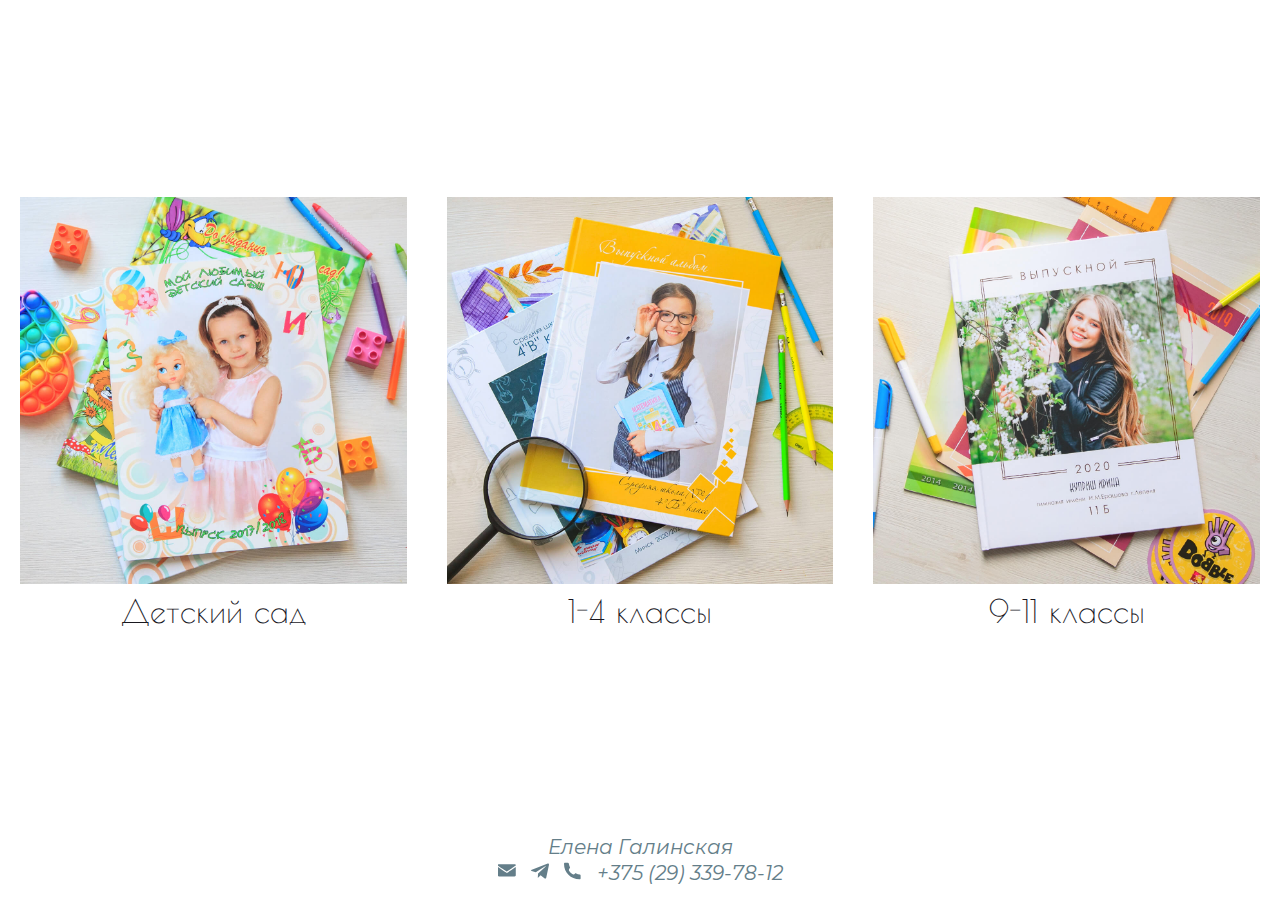
<file: index.html>
<!DOCTYPE html>
<html lang="ru" class="page">

<head>
   <meta charset="UTF-8">
   <meta name="viewport" content="width=device-width, initial-scale=1.0">
   <link rel="shortcut icon" href="photo-camera.ico" type="image/x-icon">
   <meta http-equiv="X-UA-Compatible" content="ie=edge">
   <meta name="theme-color" content="#111111">
   <title>School</title>
   <link rel="stylesheet" href="css/main.css">
</head>

<body id="page" class="page__body">

   <div class="wrapper">
      <section class="home" id="home">
         <div class="home__mobile">
            <nav class="home__list">
               <ul class="home__items">
                  <li class="home__item">
                     <a href="ds.html" class="home__link">детский сад</a>
                  </li>
                  <li class="home__item">
                     <a href="small-school.html" class="home__link">1-4 классы</a>
                  </li>
                  <li class="home__item">
                     <a href="old-school.html" class="home__link">9-11 классы</a>
                  </li>
                  <li class="home__item">
                     <a href="photo.html" class="home__link">фото</a>
                  </li>
               </ul>
            </nav>
         </div>
         <div class="container">
            <div class="home__wrapper">
               <div class="home__inner">
                  <div class="home__block">
                     <a href="ds.html" class="home__link">
                        <img class="home__picture" src="img/ds.jpg" alt="Детский сад">
                     </a>
                     <a href="ds.html" class="home__lable">Детский сад</a>
                  </div>
                  <div class="home__block">
                     <a href="small-school.html" class="home__link">
                        <img src="img/m-sh.jpg" alt="1-4 классы" class="home__picture">
                     </a>
                     <a href="small-school.html" class="home__lable">1-4 классы</a>
                  </div>
                  <div class="home__block">
                     <a href="old-school.html" class="home__link">
                        <img src="img/s-sh.jpg" alt="9-11 классы" class="home__picture">
                     </a>
                     <a href="old-school.html" class="home__lable">9-11 классы</a>
                  </div>
               </div>
            </div>
         </div>
      </section>

      <footer class="footer footer-transparent">
         <div class="container">
            <div class="footer__body">
               <p class="footer__text">Елена Галинская</p>
               <ul class="footer__items">
                  <li class="footer__item">
                     <a href="mailto:alyenka_B@tut.by" target="blank" class="footer__link">
                        <svg>
                           <use xlink:href="img/sprite.svg#mail"></use>
                        </svg>
                     </a>
                  </li>
                  <li class="footer__item">
                     <a href="https://t.me/elenagalinskaya" target="blank" class="footer__link">
                        <svg>
                           <use xlink:href="img/sprite.svg#telegram"></use>
                        </svg>
                     </a>
                  </li>
                  <li class="footer__item">
                     <a href="tel:375293397812" class="footer__link">
                        <svg>
                           <use xlink:href="img/sprite.svg#phone"></use>
                        </svg>
                     </a>
                  </li>
                  <li class="footer__item">
                     <a href="tel:375293397812" class="footer__link">
                        <p>+375 (29) 339-78-12</p>
                     </a>
                  </li>
               </ul>
            </div>
         </div>
      </footer>
   </div>

   <script src="js/fslightbox.min.js"></script>
   <script src="js/main.js"></script>
</body>

</html>
</file>
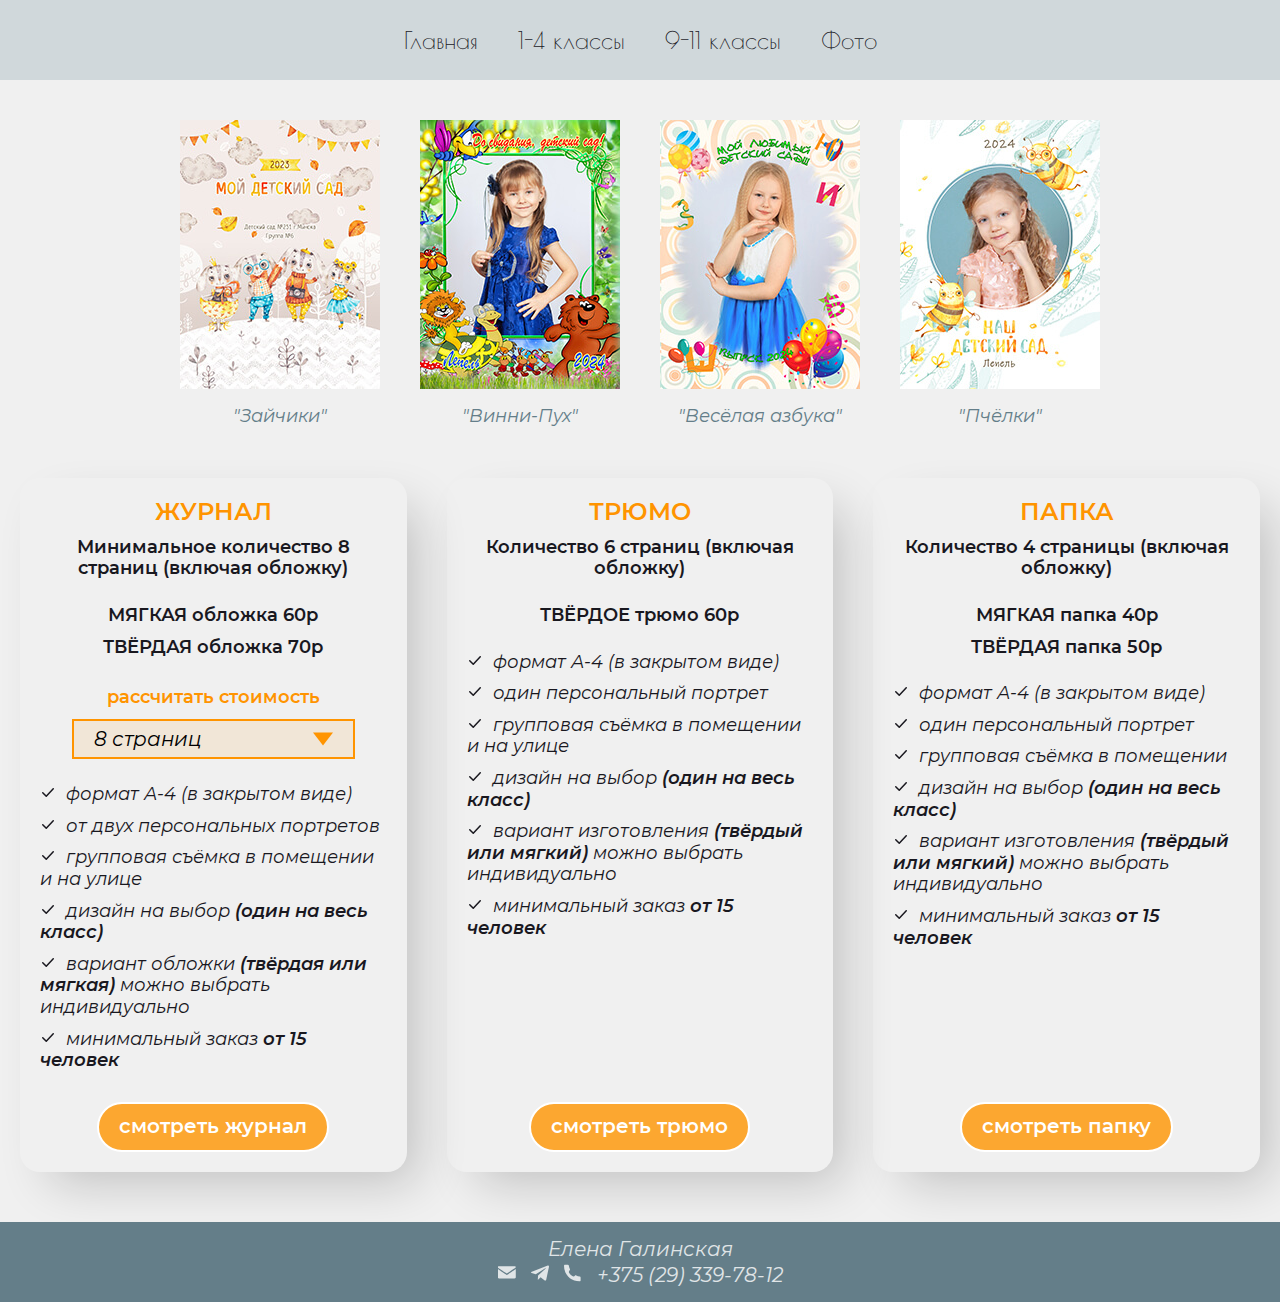
<file: ds.html>
<!DOCTYPE html>
<html lang="ru" class="page">

<head>
   <meta charset="UTF-8">
   <meta name="viewport" content="width=device-width, initial-scale=1.0">
   <link rel="shortcut icon" href="photo-camera.ico" type="image/x-icon">
   <meta http-equiv="X-UA-Compatible" content="ie=edge">
   <meta name="theme-color" content="#111111">
   <title>School</title>
   <link rel="stylesheet" href="css/main.css">
</head>

<body id="page" class="page__body">

   <div class="wrapper">
      <a href="#page" class="to-top">
         <svg class="to-top__icon">
            <use xlink:href="img/sprite.svg#arrow"></use>
         </svg>
      </a>

      <header class="header">
         <div class="container">
            <div class="header__body">
               <nav class="header__menu">
                  <ul class="header__list">
                     <li class="header__item">
                        <a href="index.html" class="header__link">Главная</a>
                     </li>
                     <li class="header__item">
                        <a href="small-school.html" class="header__link">1-4 классы</a>
                     </li>
                     <li class="header__item">
                        <a href="old-school.html" class="header__link">9-11 классы</a>
                     </li>
                     <li class="header__item">
                        <a href="photo.html" class="header__link">Фото</a>
                     </li>
                  </ul>
               </nav>
               <div class="burger">
                  <span></span>
               </div>
               <div class="burger__overlay"></div>
            </div>
         </div>
      </header>

      <main class="main">
         <div class="container">
            <section class="gallery">
               <div class="journal__gallery gallery">
                  <div class="gallery__body carts">
                     <div class="carts__inner">
                        <a data-fslightbox="journal-ds_1" href="img/journal/big/j_123.jpg">
                           <img class="carts__picture" src="img/journal/small/j_020.jpg" alt="#">
                        </a>
                        <a data-fslightbox="journal-ds_1" href="img/journal/big/j_124.jpg"></a>
                        <a data-fslightbox="journal-ds_1" href="img/journal/big/j_125.jpg"></a>
                        <a data-fslightbox="journal-ds_1" href="img/journal/big/j_126.jpg"></a>
                        <a data-fslightbox="journal-ds_1" href="img/journal/big/j_127.jpg"></a>
                        <span class="carts__lable">"Зайчики"</span>
                     </div>
                     <div class="carts__inner">
                        <a data-fslightbox="journal-ds_2" href="img/journal/big/j_001.jpg"><img class="carts__picture"
                              src="img/journal/small/j_001.jpg" alt="#"></a>
                        <a data-fslightbox="journal-ds_2" href="img/journal/big/j_002.jpg"></a>
                        <a data-fslightbox="journal-ds_2" href="img/journal/big/j_003.jpg"></a>
                        <a data-fslightbox="journal-ds_2" href="img/journal/big/j_004.jpg"></a>
                        <a data-fslightbox="journal-ds_2" href="img/journal/big/j_005.jpg"></a>
                        <span class="carts__lable">"Винни-Пух"</span>
                     </div>
                     <div class="carts__inner">
                        <a data-fslightbox="journal-ds_3" href="img/journal/big/j_006.jpg"><img class="carts__picture"
                              src="img/journal/small/j_002.jpg" alt="#"></a>
                        <a data-fslightbox="journal-ds_3" href="img/journal/big/j_007.jpg"></a>
                        <a data-fslightbox="journal-ds_3" href="img/journal/big/j_008.jpg"></a>
                        <a data-fslightbox="journal-ds_3" href="img/journal/big/j_009.jpg"></a>
                        <a data-fslightbox="journal-ds_3" href="img/journal/big/j_010.jpg"></a>
                        <span class="carts__lable">"Весёлая азбука"</span>
                     </div>
                     <div class="carts__inner">
                        <a data-fslightbox="journal-ds_4" href="img/journal/big/j_118.jpg"><img class="carts__picture"
                              src="img/journal/small/j_019.jpg" alt="#"></a>
                        <a data-fslightbox="journal-ds_4" href="img/journal/big/j_119.jpg"></a>
                        <a data-fslightbox="journal-ds_4" href="img/journal/big/j_120.jpg"></a>
                        <a data-fslightbox="journal-ds_4" href="img/journal/big/j_121.jpg"></a>
                        <a data-fslightbox="journal-ds_4" href="img/journal/big/j_122.jpg"></a>
                        <span class="carts__lable">"Пчёлки"</span>
                     </div>
                  </div>
               </div>

            </section>

            <section class="info">
               <div class="info__cart cart">
                  <div class="cart__body">
                     <div class="cart__info">
                        <h3 class="cart__title">журнал</h3>
                        <p class="cart__text">Минимальное количество 8 страниц (включая обложку)
                        </p>
                        <ul class="cart__list cart__list--top">
                           <li class="item">
                              <span>мягкая</span> обложка <span class="price-one">60</span><span class="small">р</span>
                           </li>
                           <li class="item">
                              <span>твёрдая</span> обложка <span class="price-two">70</span><span class="small">р</span>
                           </li>
                        </ul>
                        <div class="cart__select select">
                           <div class="select__body">
                              <span class="select__title">рассчитать стоимость</span>

                              <div class="select__dropdown">
                                 <button class="select__btn">8 страниц</button>
                                 <ul class="select__list">
                                    <li class="select__list-item" data-value="60">8 страниц</li>
                                    <li class="select__list-item" data-value="65">12 страниц</li>
                                 </ul>
                              </div>
                           </div>
                        </div>
                        <ul class="cart__list">
                           <li class="item">формат А-4 (в закрытом виде)</li>
                           <li class="item">от двух персональных портретов</li>
                           <li class="item">групповая съёмка в помещении и на улице</li>
                           <li class="item">дизайн на выбор<span class="small"> (один на весь класс)</span></li>
                           <li class="item">вариант обложки<span class="small"> (твёрдая или мягкая) </span>можно выбрать индивидуально</li>
                           <li class="item">минимальный заказ<span class="small"> от 15 человек</span></li>
                        </ul>
                     </div>
                     <div class="cart__video">
                        <button class="btn btn-journal">смотреть журнал</button>
                        <a data-fslightbox="video-journal" href="video/01.mp4">
                           <video src="video/01.mp4"></video>
                        </a>
                     </div>
                  </div>

                  <div class="cart__body">
                     <div class="cart__info">
                        <h3 class="cart__title">трюмо</h3>
                        <p class="cart__text">Количество 6 страниц (включая обложку)
                        </p>
                        <ul class="cart__list cart__list--top">
                           <!-- <li class="item">
                              <span>мягкое</span> трюмо <span class="price-one">50</span><span class="small">р</span>
                           </li> -->
                           <li class="item">
                              <span>твёрдое</span> трюмо <span class="price-two">60</span><span class="small">р</span>
                           </li>
                        </ul>
                        <ul class="cart__list">
                           <li class="item">формат А-4 (в закрытом виде)</li>
                           <li class="item">один персональный портрет</li>
                           <li class="item">групповая съёмка в помещении и на улице</li>
                           <li class="item">дизайн на выбор<span class="small"> (один на весь класс)</span></li>
                           <li class="item">вариант изготовления<span class="small"> (твёрдый или мягкий) </span>можно выбрать индивидуально</li>
                           <li class="item">минимальный заказ<span class="small"> от 15 человек</span></li>
                        </ul>
                     </div>

                     <div class="cart__video">
                        <button class="btn btn-trumo">смотреть трюмо</button>
                        <a data-fslightbox="video-trumo" href="video/02.mp4">
                           <video src="video/02.mp4"></video>
                        </a>
                     </div>
                  </div>

                  <div class="cart__body">
                     <div class="cart__info">
                        <h3 class="cart__title">папка</h3>
                        <p class="cart__text">Количество 4 страницы (включая обложку)
                        </p>
                        <ul class="cart__list cart__list--top">
                           <li class="item">
                              <span>мягкая</span> папка <span class="price-one">40</span><span class="small">р</span>
                           </li>
                           <li class="item">
                              <span>твёрдая</span> папка <span class="price-two">50</span><span class="small">р</span>
                           </li>
                        </ul>
                        <ul class="cart__list">
                           <li class="item">формат А-4 (в закрытом виде)</li>
                           <li class="item">один персональный портрет</li>
                           <li class="item">групповая съёмка в помещении</li>
                           <li class="item">дизайн на выбор<span class="small"> (один на весь класс)</span></li>
                           <li class="item">вариант изготовления<span class="small"> (твёрдый или мягкий) </span>можно выбрать индивидуально</li>
                           <li class="item">минимальный заказ<span class="small"> от 15 человек</span></li>
                        </ul>
                     </div>
                     <div class="cart__video">
                        <button class="btn btn-papka">смотреть папку</button>
                        <a data-fslightbox="video-papka" href="video/03.mp4">
                           <video src="video/03.mp4"></video>
                        </a>
                     </div>
                  </div>
               </div>
            </section>
         </div>
      </main>

      <footer class="footer">
         <div class="container">
            <div class="footer__body">
               <p class="footer__text">Елена Галинская</p>
               <ul class="footer__items">
                  <li class="footer__item">
                     <a href="mailto:alyenka_B@tut.by" target="blank" class="footer__link">
                        <svg>
                           <use xlink:href="img/sprite.svg#mail"></use>
                        </svg>
                     </a>
                  </li>

                  <li class="footer__item">
                     <a href="https://t.me/elenagalinskaya" target="blank" class="footer__link">
                        <svg>
                           <use xlink:href="img/sprite.svg#telegram"></use>
                        </svg>
                     </a>
                  </li>
                  <li class="footer__item">
                     <a href="tel:375293397812" class="footer__link">
                        <svg>
                           <use xlink:href="img/sprite.svg#phone"></use>
                        </svg>
                     </a>
                  </li>
                  <li class="footer__item">
                     <a href="tel:375293397812" class="footer__link">
                        <p>+375 (29) 339-78-12</p>
                     </a>
                  </li>
               </ul>
            </div>
         </div>
      </footer>
   </div>


   <script src="js/fslightbox.min.js"></script>
   <script src="js/main.js"></script>

</body>

</html>
</file>
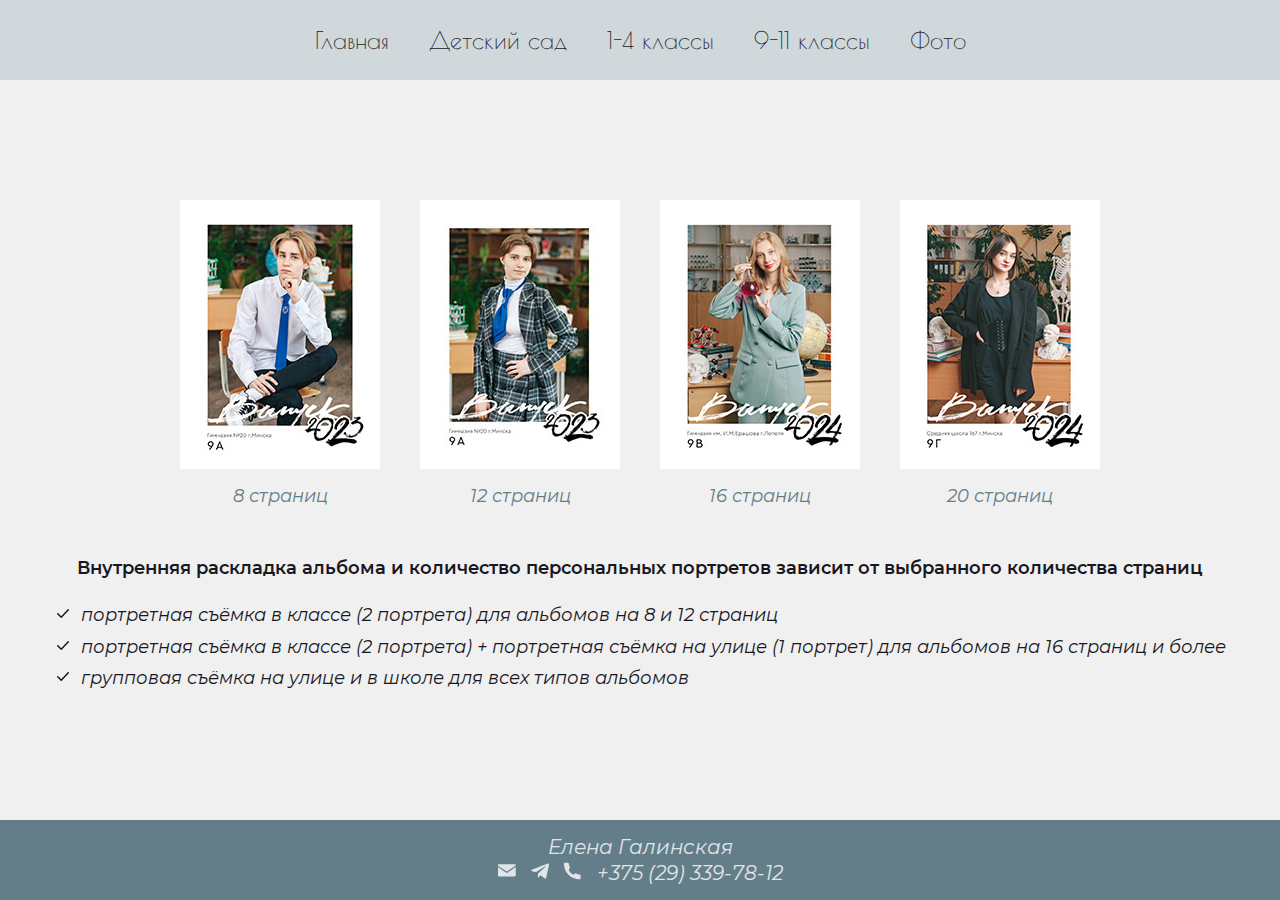
<file: graffiti.html>
<!DOCTYPE html>
<html lang="ru" class="page">

<head>
   <meta charset="UTF-8">
   <meta name="viewport" content="width=device-width, initial-scale=1.0">
   <link rel="shortcut icon" href="photo-camera.ico" type="image/x-icon">
   <meta http-equiv="X-UA-Compatible" content="ie=edge">
   <meta name="theme-color" content="#111111">
   <title>School</title>
   <link rel="stylesheet" href="css/main.css">
</head>

<body id="page" class="page__body">

   <div class="wrapper">
      <a href="#page" class="to-top">
         <svg class="to-top__icon">
            <use xlink:href="img/sprite.svg#arrow"></use>
         </svg>
      </a>
      <header class="header">
         <div class="container">
            <div class="header__body">
               <nav class="header__menu">
                  <ul class="header__list">
                     <li class="header__item">
                        <a href="index.html" class="header__link">Главная</a>
                     </li>
                     <li class="header__item">
                        <a href="ds.html" class="header__link">Детский сад</a>
                     </li>
                     <li class="header__item">
                        <a href="small-school.html" class="header__link">1-4 классы</a>
                     </li>
                     <li class="header__item">
                        <a href="old-school.html" class="header__link">9-11 классы</a>
                     </li>
                     <li class="header__item">
                        <a href="photo.html" class="header__link">Фото</a>
                     </li>
                  </ul>
               </nav>
               <div class="burger">
                  <span></span>
               </div>
               <div class="burger__overlay"></div>
            </div>
         </div>
      </header>

      <main class="main">
         <div class="container">
            <section class="gallery">
               <div class="journal__gallery gallery">
                  <div class="gallery__body carts">
                     <div class="carts__inner">
                        <a data-fslightbox="journal-sk_1" href="img/journal/big/j_086.jpg"><img class="carts__picture"
                              src="img/journal/small/j_015.jpg" alt="#"></a>
                        <a data-fslightbox="journal-sk_1" href="img/journal/big/j_087.jpg"></a>
                        <a data-fslightbox="journal-sk_1" href="img/journal/big/j_088.jpg"></a>
                        <a data-fslightbox="journal-sk_1" href="img/journal/big/j_089.jpg"></a>
                        <a data-fslightbox="journal-sk_1" href="img/journal/big/j_090.jpg"></a>
                        <span class="carts__lable">8 страниц</span>
                     </div>
                     <div class="carts__inner">
                        <a data-fslightbox="journal-sk_2" href="img/journal/big/j_128.jpg"><img class="carts__picture"
                              src="img/journal/small/j_021.jpg" alt="#"></a>
                        <a data-fslightbox="journal-sk_2" href="img/journal/big/j_129.jpg"></a>
                        <a data-fslightbox="journal-sk_2" href="img/journal/big/j_130.jpg"></a>
                        <a data-fslightbox="journal-sk_2" href="img/journal/big/j_131.jpg"></a>
                        <a data-fslightbox="journal-sk_2" href="img/journal/big/j_132.jpg"></a>
                        <a data-fslightbox="journal-sk_2" href="img/journal/big/j_133.jpg"></a>
                        <a data-fslightbox="journal-sk_2" href="img/journal/big/j_134.jpg"></a>
                        <span class="carts__lable">12 страниц</span>
                     </div>
                     <div class="carts__inner">
                        <a data-fslightbox="journal-sk_3" href="img/journal/big/j_056.jpg"><img class="carts__picture"
                              src="img/journal/small/j_011.jpg" alt="#"></a>
                        <a data-fslightbox="journal-sk_3" href="img/journal/big/j_057.jpg"></a>
                        <a data-fslightbox="journal-sk_3" href="img/journal/big/j_058.jpg"></a>
                        <a data-fslightbox="journal-sk_3" href="img/journal/big/j_059.jpg"></a>
                        <a data-fslightbox="journal-sk_3" href="img/journal/big/j_060.jpg"></a>
                        <a data-fslightbox="journal-sk_3" href="img/journal/big/j_061.jpg"></a>
                        <a data-fslightbox="journal-sk_3" href="img/journal/big/j_062.jpg"></a>
                        <a data-fslightbox="journal-sk_3" href="img/journal/big/j_063.jpg"></a>
                        <a data-fslightbox="journal-sk_3" href="img/journal/big/j_064.jpg"></a>
                        <span class="carts__lable">16 страниц</span>
                     </div>
                     <div class="carts__inner">
                        <a data-fslightbox="journal-sk_4" href="img/journal/big/j_107.jpg"><img class="carts__picture"
                              src="img/journal/small/j_018.jpg" alt="#"></a>
                        <a data-fslightbox="journal-sk_4" href="img/journal/big/j_108.jpg"></a>
                        <a data-fslightbox="journal-sk_4" href="img/journal/big/j_109.jpg"></a>
                        <a data-fslightbox="journal-sk_4" href="img/journal/big/j_110.jpg"></a>
                        <a data-fslightbox="journal-sk_4" href="img/journal/big/j_111.jpg"></a>
                        <a data-fslightbox="journal-sk_4" href="img/journal/big/j_112.jpg"></a>
                        <a data-fslightbox="journal-sk_4" href="img/journal/big/j_113.jpg"></a>
                        <a data-fslightbox="journal-sk_4" href="img/journal/big/j_114.jpg"></a>
                        <a data-fslightbox="journal-sk_4" href="img/journal/big/j_115.jpg"></a>
                        <a data-fslightbox="journal-sk_4" href="img/journal/big/j_116.jpg"></a>
                        <a data-fslightbox="journal-sk_4" href="img/journal/big/j_117.jpg"></a>
                        <span class="carts__lable">20 страниц</span>
                     </div>
                  </div>
               </div>
            </section>

            <section class="description">
               <p class="description__text">
                  Внутренняя раскладка альбома и количество персональных портретов зависит от выбранного количества
                  страниц
               </p>
               <ul class="description__list">
                  <li class="item">портретная съёмка в классе (2 портрета) для альбомов на 8 и 12 страниц</li>
                  <li class="item">портретная съёмка в классе (2 портрета) + портретная съёмка на улице (1 портрет) для
                     альбомов на 16 страниц и более</li>
                  <li class="item">групповая съёмка на улице и в школе для всех типов альбомов</li>
               </ul>
            </section>
      </main>

      <footer class="footer">
         <div class="container">
            <div class="footer__body">
               <p class="footer__text">Елена Галинская</p>
               <ul class="footer__items">
                  <li class="footer__item">
                     <a href="mailto:alyenka_B@tut.by" target="blank" class="footer__link">
                        <svg>
                           <use xlink:href="img/sprite.svg#mail"></use>
                        </svg>
                     </a>
                  </li>
                  <li class="footer__item">
                     <a href="https://t.me/elenagalinskaya" target="blank" class="footer__link">
                        <svg>
                           <use xlink:href="img/sprite.svg#telegram"></use>
                        </svg>
                     </a>
                  </li>
                  <li class="footer__item">
                     <a href="tel:375293397812" class="footer__link">
                        <svg>
                           <use xlink:href="img/sprite.svg#phone"></use>
                        </svg>
                     </a>
                  </li>
                  <li class="footer__item">
                     <a href="tel:375293397812" class="footer__link">
                        <p>+375 (29) 339-78-12</p>
                     </a>
                  </li>
               </ul>
            </div>
         </div>
      </footer>
   </div>

   <script src="js/fslightbox.min.js"></script>
   <script src="js/main.js"></script>

</body>

</html>
</file>
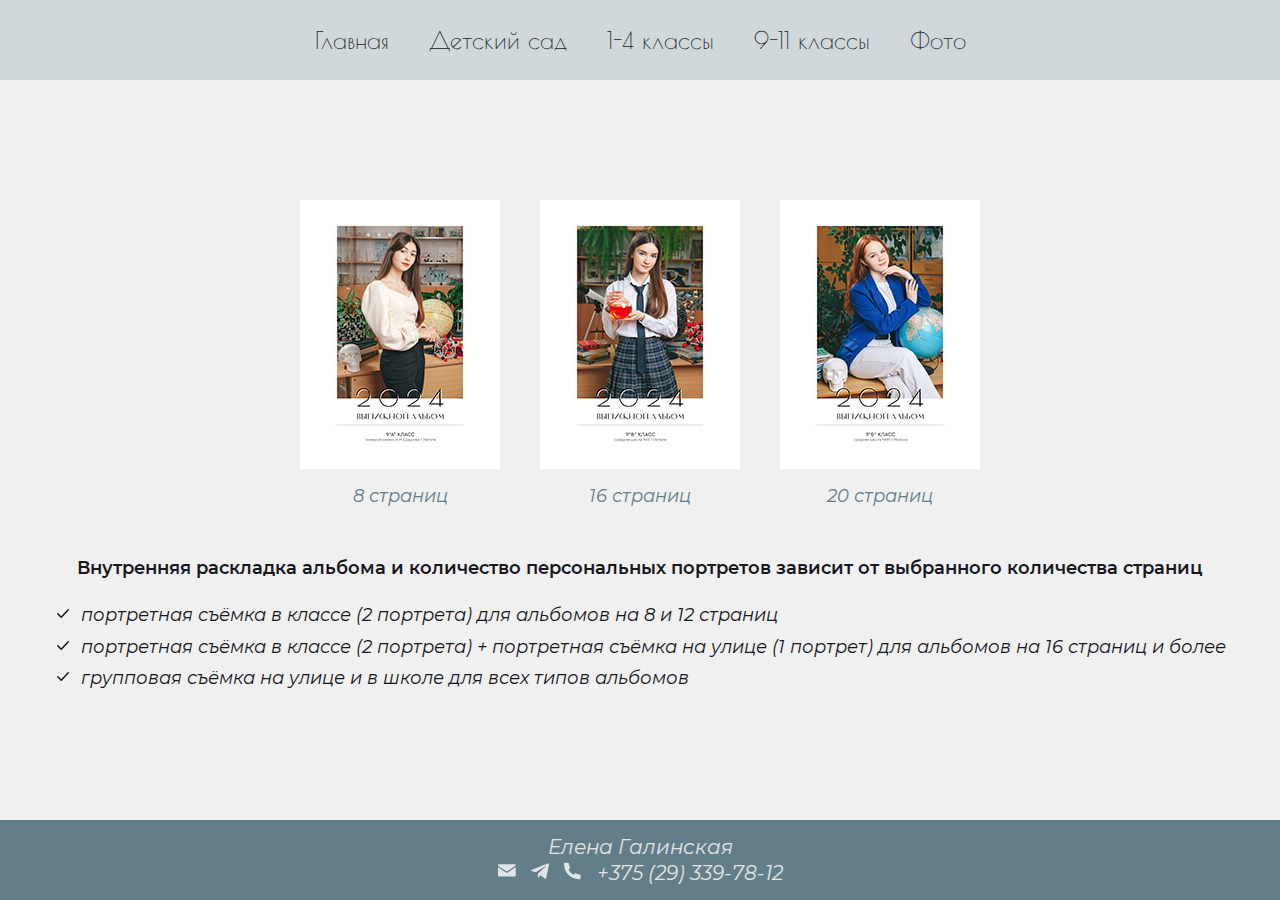
<file: light.html>
<!DOCTYPE html>
<html lang="ru" class="page">

<head>
   <meta charset="UTF-8">
   <meta name="viewport" content="width=device-width, initial-scale=1.0">
   <link rel="shortcut icon" href="photo-camera.ico" type="image/x-icon">
   <meta http-equiv="X-UA-Compatible" content="ie=edge">
   <meta name="theme-color" content="#111111">
   <title>School</title>
   <link rel="stylesheet" href="css/main.css">
</head>

<body id="page" class="page__body">

   <div class="wrapper">
      <a href="#page" class="to-top">
         <svg class="to-top__icon">
            <use xlink:href="img/sprite.svg#arrow"></use>
         </svg>
      </a>
      <header class="header">
         <div class="container">
            <div class="header__body">
               <nav class="header__menu">
                  <ul class="header__list">
                     <li class="header__item">
                        <a href="index.html" class="header__link">Главная</a>
                     </li>
                     <li class="header__item">
                        <a href="ds.html" class="header__link">Детский сад</a>
                     </li>
                     <li class="header__item">
                        <a href="small-school.html" class="header__link">1-4 классы</a>
                     </li>
                     <li class="header__item">
                        <a href="old-school.html" class="header__link">9-11 классы</a>
                     </li>
                     <li class="header__item">
                        <a href="photo.html" class="header__link">Фото</a>
                     </li>
                  </ul>
               </nav>
               <div class="burger">
                  <span></span>
               </div>
               <div class="burger__overlay"></div>
            </div>
         </div>
      </header>

      <main class="main">
         <div class="container">
            <section class="gallery">
               <div class="journal__gallery gallery">
                  <div class="gallery__body carts">
                     <div class="carts__inner">
                        <a data-fslightbox="journal-sk_1" href="img/journal/big/j_135.jpg"><img class="carts__picture"
                              src="img/journal/small/j_022.jpg" alt="#"></a>
                        <a data-fslightbox="journal-sk_1" href="img/journal/big/j_136.jpg"></a>
                        <a data-fslightbox="journal-sk_1" href="img/journal/big/j_137.jpg"></a>
                        <a data-fslightbox="journal-sk_1" href="img/journal/big/j_138.jpg"></a>
                        <a data-fslightbox="journal-sk_1" href="img/journal/big/j_139.jpg"></a>
                        <span class="carts__lable">8 страниц</span>
                     </div>
                     <div class="carts__inner">
                        <a data-fslightbox="journal-sk_2" href="img/journal/big/j_140.jpg"><img class="carts__picture"
                              src="img/journal/small/j_023.jpg" alt="#"></a>
                        <a data-fslightbox="journal-sk_2" href="img/journal/big/j_141.jpg"></a>
                        <a data-fslightbox="journal-sk_2" href="img/journal/big/j_142.jpg"></a>
                        <a data-fslightbox="journal-sk_2" href="img/journal/big/j_143.jpg"></a>
                        <a data-fslightbox="journal-sk_2" href="img/journal/big/j_144.jpg"></a>
                        <a data-fslightbox="journal-sk_2" href="img/journal/big/j_145.jpg"></a>
                        <a data-fslightbox="journal-sk_2" href="img/journal/big/j_146.jpg"></a>
                        <a data-fslightbox="journal-sk_2" href="img/journal/big/j_147.jpg"></a>
                        <a data-fslightbox="journal-sk_2" href="img/journal/big/j_148.jpg"></a>
                        <span class="carts__lable">16 страниц</span>
                     </div>
                     <div class="carts__inner">
                        <a data-fslightbox="journal-sk_3" href="img/journal/big/j_065.jpg"><img class="carts__picture"
                              src="img/journal/small/j_012.jpg" alt="#"></a>
                        <a data-fslightbox="journal-sk_3" href="img/journal/big/j_066.jpg"></a>
                        <a data-fslightbox="journal-sk_3" href="img/journal/big/j_067.jpg"></a>
                        <a data-fslightbox="journal-sk_3" href="img/journal/big/j_068.jpg"></a>
                        <a data-fslightbox="journal-sk_3" href="img/journal/big/j_069.jpg"></a>
                        <a data-fslightbox="journal-sk_3" href="img/journal/big/j_070.jpg"></a>
                        <a data-fslightbox="journal-sk_3" href="img/journal/big/j_071.jpg"></a>
                        <a data-fslightbox="journal-sk_3" href="img/journal/big/j_072.jpg"></a>
                        <a data-fslightbox="journal-sk_3" href="img/journal/big/j_073.jpg"></a>
                        <a data-fslightbox="journal-sk_3" href="img/journal/big/j_074.jpg"></a>
                        <a data-fslightbox="journal-sk_3" href="img/journal/big/j_075.jpg"></a>
                        <span class="carts__lable">20 страниц</span>
                     </div>
                  </div>
               </div>
            </section>

            <section class="description">
               <p class="description__text">
                  Внутренняя раскладка альбома и количество персональных портретов зависит от выбранного количества
                  страниц
               </p>
               <ul class="description__list">
                  <li class="item">портретная съёмка в классе (2 портрета) для альбомов на 8 и 12 страниц</li>
                  <li class="item">портретная съёмка в классе (2 портрета) + портретная съёмка на улице (1 портрет) для
                     альбомов на 16 страниц и более</li>
                  <li class="item">групповая съёмка на улице и в школе для всех типов альбомов</li>
               </ul>
            </section>
      </main>

      <footer class="footer">
         <div class="container">
            <div class="footer__body">
               <p class="footer__text">Елена Галинская</p>
               <ul class="footer__items">
                  <li class="footer__item">
                     <a href="mailto:alyenka_B@tut.by" target="blank" class="footer__link">
                        <svg>
                           <use xlink:href="img/sprite.svg#mail"></use>
                        </svg>
                     </a>
                  </li>
                  <li class="footer__item">
                     <a href="https://t.me/elenagalinskaya" target="blank" class="footer__link">
                        <svg>
                           <use xlink:href="img/sprite.svg#telegram"></use>
                        </svg>
                     </a>
                  </li>
                  <li class="footer__item">
                     <a href="tel:375293397812" class="footer__link">
                        <svg>
                           <use xlink:href="img/sprite.svg#phone"></use>
                        </svg>
                     </a>
                  </li>
                  <li class="footer__item">
                     <a href="tel:375293397812" class="footer__link">
                        <p>+375 (29) 339-78-12</p>
                     </a>
                  </li>
               </ul>
            </div>
         </div>
      </footer>
   </div>

   <script src="js/fslightbox.min.js"></script>
   <script src="js/main.js"></script>

</body>

</html>
</file>
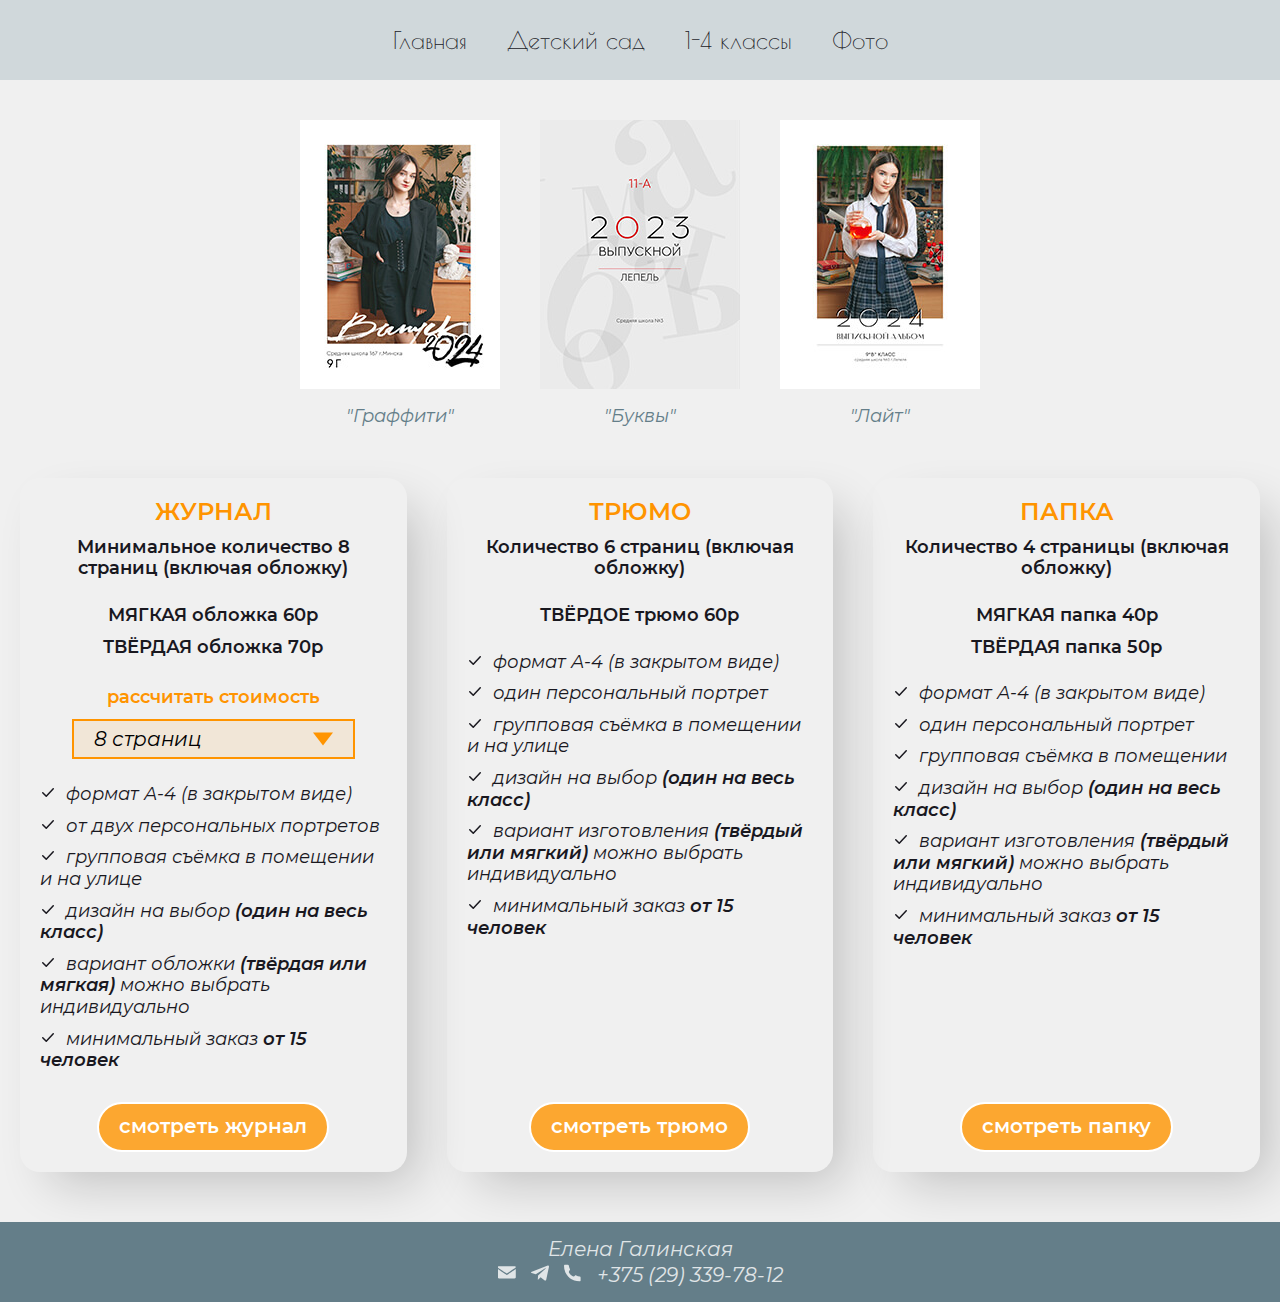
<file: old-school.html>
<!DOCTYPE html>
<html lang="ru" class="page">

<head>
   <meta charset="UTF-8">
   <meta name="viewport" content="width=device-width, initial-scale=1.0">
   <link rel="shortcut icon" href="photo-camera.ico" type="image/x-icon">
   <meta http-equiv="X-UA-Compatible" content="ie=edge">
   <meta name="theme-color" content="#111111">
   <title>School</title>
   <link rel="stylesheet" href="css/main.css">
</head>

<body id="page" class="page__body">

   <div class="wrapper">
      <a href="#page" class="to-top">
         <svg class="to-top__icon">
            <use xlink:href="img/sprite.svg#arrow"></use>
         </svg>
      </a>
      <header class="header">
         <div class="container">
            <div class="header__body">
               <nav class="header__menu">
                  <ul class="header__list">
                     <li class="header__item">
                        <a href="index.html" class="header__link">Главная</a>
                     </li>
                     <li class="header__item">
                        <a href="ds.html" class="header__link">Детский сад</a>
                     </li>
                     <li class="header__item">
                        <a href="small-school.html" class="header__link">1-4 классы</a>
                     </li>
                     <li class="header__item">
                        <a href="photo.html" class="header__link">Фото</a>
                     </li>
                  </ul>
               </nav>
               <div class="burger">
                  <span></span>
               </div>
               <div class="burger__overlay"></div>
            </div>
         </div>
      </header>

      <main class="main">
         <div class="container">
            <section class="gallery">

               <div class="journal__gallery gallery">
                  <div class="gallery__body carts">

                     <div class="carts__inner">
                        <a href="graffiti.html"><img class="carts__picture" src="img/journal/small/j_018.jpg"
                              alt="#"></a>
                        <span class="carts__lable">"Граффити"</span>
                     </div>

                     <div class="carts__inner">
                        <a data-fslightbox="journal-sk_1" href="img/journal/big/j_096.jpg"><img class="carts__picture"
                              src="img/journal/small/j_017.jpg" alt="#"></a>
                        <a data-fslightbox="journal-sk_1" href="img/journal/big/j_097.jpg"></a>
                        <a data-fslightbox="journal-sk_1" href="img/journal/big/j_098.jpg"></a>
                        <a data-fslightbox="journal-sk_1" href="img/journal/big/j_099.jpg"></a>
                        <a data-fslightbox="journal-sk_1" href="img/journal/big/j_100.jpg"></a>
                        <a data-fslightbox="journal-sk_1" href="img/journal/big/j_101.jpg"></a>
                        <a data-fslightbox="journal-sk_1" href="img/journal/big/j_102.jpg"></a>
                        <a data-fslightbox="journal-sk_1" href="img/journal/big/j_103.jpg"></a>
                        <a data-fslightbox="journal-sk_1" href="img/journal/big/j_104.jpg"></a>
                        <a data-fslightbox="journal-sk_1" href="img/journal/big/j_105.jpg"></a>
                        <a data-fslightbox="journal-sk_1" href="img/journal/big/j_106.jpg"></a>
                        <span class="carts__lable">"Буквы"</span>
                     </div>
                     <div class="carts__inner">
                        <a href="light.html"><img class="carts__picture" src="img/journal/small/j_023.jpg" alt="#"></a>
                        <span class="carts__lable">"Лайт"</span>
                     </div>

                     <!-- <div class="carts__inner">
                        <a data-fslightbox="journal-sk_2" href="img/journal/big/j_076.jpg"><img class="carts__picture"
                              src="img/journal/small/j_013.jpg" alt="#"></a>
                        <a data-fslightbox="journal-sk_2" href="img/journal/big/j_077.jpg"></a>
                        <a data-fslightbox="journal-sk_2" href="img/journal/big/j_078.jpg"></a>
                        <a data-fslightbox="journal-sk_2" href="img/journal/big/j_079.jpg"></a>
                        <a data-fslightbox="journal-sk_2" href="img/journal/big/j_080.jpg"></a>
                        <span class="carts__lable">"school"</span>
                     </div>
                     <div class="carts__inner">
                        <a data-fslightbox="journal-sk_3" href="img/journal/big/j_081.jpg"><img class="carts__picture"
                              src="img/journal/small/j_014.jpg" alt="#"></a>
                        <a data-fslightbox="journal-sk_3" href="img/journal/big/j_082.jpg"></a>
                        <a data-fslightbox="journal-sk_3" href="img/journal/big/j_083.jpg"></a>
                        <a data-fslightbox="journal-sk_3" href="img/journal/big/j_084.jpg"></a>
                        <a data-fslightbox="journal-sk_3" href="img/journal/big/j_085.jpg"></a>
                        <span class="carts__lable">"Модерн"</span>
                     </div> -->
                  </div>
               </div>

            </section>

            <section class="info">
               <div class="info__cart cart">
                  <div class="cart__body">
                     <div class="cart__info">
                        <h3 class="cart__title">журнал</h3>
                        <p class="cart__text">Минимальное количество 8 страниц (включая обложку)
                        </p>
                        <ul class="cart__list cart__list--top">
                           <li class="item">
                              <span>мягкая</span> обложка <span class="price-one">60</span><span class="small">р</span>
                           </li>
                           <li class="item">
                              <span>твёрдая</span> обложка <span class="price-two">70</span><span class="small">р</span>
                           </li>
                        </ul>
                        <div class="cart__select select">
                           <div class="select__body">
                              <span class="select__title">рассчитать стоимость</span>

                              <div class="select__dropdown">
                                 <button class="select__btn">8 страниц</button>
                                 <ul class="select__list">
                                    <li class="select__list-item" data-value="60">8 страниц</li>
                                    <li class="select__list-item" data-value="65">12 страниц</li>
                                    <li class="select__list-item" data-value="75">16 страниц</li>
                                    <li class="select__list-item" data-value="80">20 страниц</li>
                                    <li class="select__list-item" data-value="85">24 страницы</li>
                                 </ul>
                              </div>
                           </div>
                        </div>
                        <ul class="cart__list">
                           <li class="item">формат А-4 (в закрытом виде)</li>
                           <li class="item">от двух персональных портретов</li>
                           <li class="item">групповая съёмка в помещении и на улице</li>
                           <li class="item">дизайн на выбор<span class="small"> (один на весь класс)</span></li>
                           <li class="item">вариант обложки<span class="small"> (твёрдая или мягкая) </span>можно выбрать индивидуально</li>
                           <li class="item">минимальный заказ<span class="small"> от 15 человек</span></li>
                        </ul>
                     </div>
                     <div class="cart__video">
                        <button class="btn btn-journal">смотреть журнал</button>
                        <a data-fslightbox="video-journal" href="video/01.mp4">
                           <video src="video/01.mp4"></video>
                        </a>
                     </div>
                  </div>

                  <div class="cart__body">
                     <div class="cart__info">
                        <h3 class="cart__title">трюмо</h3>
                        <p class="cart__text">Количество 6 страниц (включая обложку)
                        </p>
                        <ul class="cart__list cart__list--top">
                           <!-- <li class="item">
                              <span>мягкое</span> трюмо <span class="price-one">50</span><span class="small">р</span>
                           </li> -->
                           <li class="item">
                              <span>твёрдое</span> трюмо <span class="price-two">60</span><span class="small">р</span>
                           </li>
                        </ul>
                        <ul class="cart__list">
                           <li class="item">формат А-4 (в закрытом виде)</li>
                           <li class="item">один персональный портрет</li>
                           <li class="item">групповая съёмка в помещении и на улице</li>
                           <li class="item">дизайн на выбор<span class="small"> (один на весь класс)</span></li>
                           <li class="item">вариант изготовления<span class="small"> (твёрдый или мягкий) </span>можно выбрать индивидуально</li>
                           <li class="item">минимальный заказ<span class="small"> от 15 человек</span></li>
                        </ul>
                     </div>

                     <div class="cart__video">
                        <button class="btn btn-trumo">смотреть трюмо</button>
                        <a data-fslightbox="video-trumo" href="video/02.mp4">
                           <video src="video/02.mp4"></video>
                        </a>
                     </div>
                  </div>

                  <div class="cart__body">
                     <div class="cart__info">
                        <h3 class="cart__title">папка</h3>
                        <p class="cart__text">Количество 4 страницы (включая обложку)
                        </p>
                        <ul class="cart__list cart__list--top">
                           <li class="item">
                              <span>мягкая</span> папка <span class="price-one">40</span><span class="small">р</span>
                           </li>
                           <li class="item">
                              <span>твёрдая</span> папка <span class="price-two">50</span><span class="small">р</span>
                           </li>
                        </ul>
                        <ul class="cart__list">
                           <li class="item">формат А-4 (в закрытом виде)</li>
                           <li class="item">один персональный портрет</li>
                           <li class="item">групповая съёмка в помещении</li>
                           <li class="item">дизайн на выбор<span class="small"> (один на весь класс)</span></li>
                           <li class="item">вариант изготовления<span class="small"> (твёрдый или мягкий) </span>можно выбрать индивидуально</li>
                           <li class="item">минимальный заказ<span class="small"> от 15 человек</span></li>
                        </ul>
                     </div>
                     <div class="cart__video">
                        <button class="btn btn-papka">смотреть папку</button>
                        <a data-fslightbox="video-papka" href="video/03.mp4">
                           <video src="video/03.mp4"></video>
                        </a>
                     </div>
                  </div>
               </div>
            </section>
      </main>

      <footer class="footer">
         <div class="container">
            <div class="footer__body">
               <p class="footer__text">Елена Галинская</p>
               <ul class="footer__items">
                  <li class="footer__item">
                     <a href="mailto:alyenka_B@tut.by" target="blank" class="footer__link">
                        <svg>
                           <use xlink:href="img/sprite.svg#mail"></use>
                        </svg>
                     </a>
                  </li>
                  <li class="footer__item">
                     <a href="https://t.me/elenagalinskaya" target="blank" class="footer__link">
                        <svg>
                           <use xlink:href="img/sprite.svg#telegram"></use>
                        </svg>
                     </a>
                  </li>

                  <li class="footer__item">
                     <a href="tel:375293397812" class="footer__link">
                        <svg>
                           <use xlink:href="img/sprite.svg#phone"></use>
                        </svg>
                     </a>
                  </li>
                  <li class="footer__item">
                     <a href="tel:375293397812" class="footer__link">
                        <p>+375 (29) 339-78-12</p>
                     </a>
                  </li>
               </ul>
            </div>
         </div>
      </footer>
   </div>

   <script src="js/fslightbox.min.js"></script>
   <script src="js/main.js"></script>

</body>

</html>
</file>
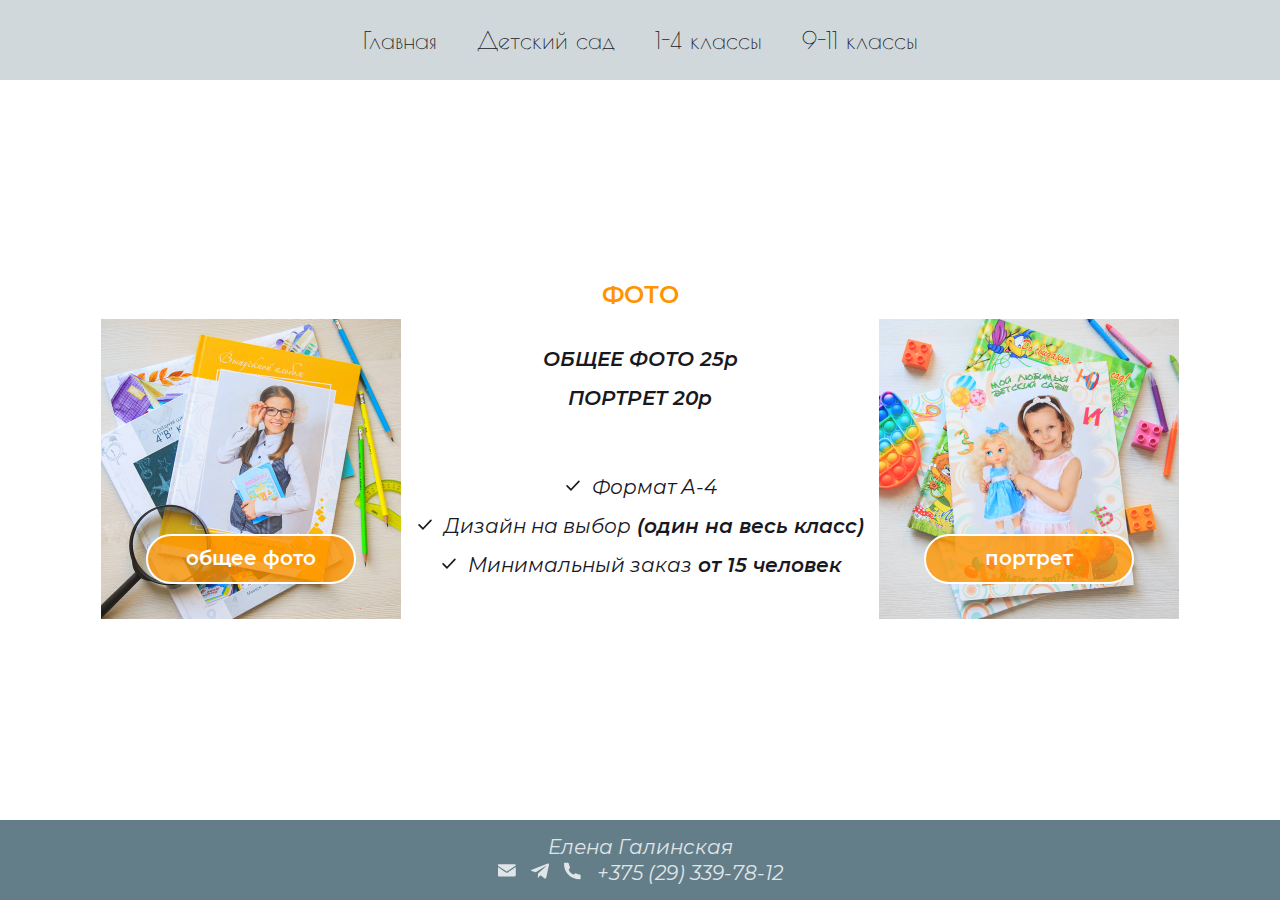
<file: photo.html>
<!DOCTYPE html>
<html lang="ru" class="page">

<head>
   <meta charset="UTF-8">
   <meta name="viewport" content="width=device-width, initial-scale=1.0">
   <link rel="shortcut icon" href="photo-camera.ico" type="image/x-icon">
   <meta http-equiv="X-UA-Compatible" content="ie=edge">
   <meta name="theme-color" content="#111111">
   <title>School</title>
   <link rel="stylesheet" href="css/main.css">
</head>

<body id="page" class="page__body">

   <div class="wrapper">
      <header class="header">
         <div class="container">
            <div class="header__body">
               <nav class="header__menu">
                  <ul class="header__list">
                     <li class="header__item">
                        <a href="index.html" class="header__link">Главная</a>
                     </li>
                     <li class="header__item">
                        <a href="ds.html" class="header__link">Детский сад</a>
                     </li>
                     <li class="header__item">
                        <a href="small-school.html" class="header__link">1-4 классы</a>
                     </li>
                     <li class="header__item">
                        <a href="old-school.html" class="header__link">9-11 классы</a>
                     </li>
                  </ul>
               </nav>
               <div class="burger">
                  <span></span>
               </div>
               <div class="burger__overlay"></div>
            </div>
         </div>
      </header>

      <section class="home" id="photo">
         <div class="container">
            <div class="photo__inner">
               <h3 class="cart__title">фото</h3>
               <div class="photo__body">
                  <div class="photo__image">
                     <button class="btn btn-vignet">общее фото</button>
                     <a data-fslightbox="vignets" href="img/vignets/v_001.jpg"><img src="img/m-sh.jpg" alt="#"></a>
                     <a data-fslightbox="vignets" href="img/vignets/v_002.jpg"></a>
                     <a data-fslightbox="vignets" href="img/vignets/v_003.jpg"></a>
                     <a data-fslightbox="vignets" href="img/vignets/v_019.jpg"></a>
                     <a data-fslightbox="vignets" href="img/vignets/v_004.jpg"></a>
                     <a data-fslightbox="vignets" href="img/vignets/v_005.jpg"></a>
                     <a data-fslightbox="vignets" href="img/vignets/v_006.jpg"></a>
                     <a data-fslightbox="vignets" href="img/vignets/v_007.jpg"></a>
                     <a data-fslightbox="vignets" href="img/vignets/v_008.jpg"></a>
                     <a data-fslightbox="vignets" href="img/vignets/v_009.jpg"></a>
                     <a data-fslightbox="vignets" href="img/vignets/v_010.jpg"></a>
                     <a data-fslightbox="vignets" href="img/vignets/v_011.jpg"></a>
                     <a data-fslightbox="vignets" href="img/vignets/v_012.jpg"></a>
                     <a data-fslightbox="vignets" href="img/vignets/v_013.jpg"></a>
                     <a data-fslightbox="vignets" href="img/vignets/v_014.jpg"></a>
                     <a data-fslightbox="vignets" href="img/vignets/v_015.jpg"></a>
                     <a data-fslightbox="vignets" href="img/vignets/v_016.jpg"></a>
                     <a data-fslightbox="vignets" href="img/vignets/v_017.jpg"></a>
                     <a data-fslightbox="vignets" href="img/vignets/v_018.jpg"></a>
                  </div>

                  <div class="photo__descr descr">
                     <div class="descr__top">
                        <ul class="descr__list">
                           <li class="descr__item"> <span>Общее фото</span><span> 25<span class="small">р</span></span>
                           </li>
                           <li class="descr__item"> <span>Портрет</span><span> 20<span class="small">р</span></span>
                           </li>
                        </ul>
                     </div>
                     <div class="descr__bottom">
                        <ul class="descr__list">
                           <li class="descr__item">Формат А-4</li>
                           <li class="descr__item">Дизайн на выбор<span class="small"> (один на весь класс)</span></li>
                           <li class="descr__item">Минимальный заказ<span class="small"> от 15 человек</span></li>
                        </ul>
                     </div>
                  </div>

                  <div class="photo__image">
                     <button class="btn btn-portret">портрет</button>
                     <a data-fslightbox="portrets" href="img/portrets/001.jpg"><img src="img/ds.jpg" alt="#"></a>
                     <a data-fslightbox="portrets" href="img/portrets/002.jpg"></a>
                     <a data-fslightbox="portrets" href="img/portrets/003.jpg"></a>
                     <a data-fslightbox="portrets" href="img/portrets/004.jpg"></a>
                     <a data-fslightbox="portrets" href="img/portrets/005.jpg"></a>
                     <a data-fslightbox="portrets" href="img/portrets/006.jpg"></a>
                     <a data-fslightbox="portrets" href="img/portrets/007.jpg"></a>
                     <a data-fslightbox="portrets" href="img/portrets/008.jpg"></a>
                     <a data-fslightbox="portrets" href="img/portrets/009.jpg"></a>
                     <a data-fslightbox="portrets" href="img/portrets/010.jpg"></a>
                     <a data-fslightbox="portrets" href="img/portrets/011.jpg"></a>
                     <a data-fslightbox="portrets" href="img/portrets/012.jpg"></a>
                     <a data-fslightbox="portrets" href="img/portrets/013.jpg"></a>
                     <a data-fslightbox="portrets" href="img/portrets/014.jpg"></a>
                     <a data-fslightbox="portrets" href="img/portrets/015.jpg"></a>
                     <a data-fslightbox="portrets" href="img/portrets/016.jpg"></a>
                     <a data-fslightbox="portrets" href="img/portrets/017.jpg"></a>
                     <a data-fslightbox="portrets" href="img/portrets/018.jpg"></a>
                  </div>
               </div>
            </div>
         </div>
      </section>

      <footer class="footer">
         <div class="container">
            <div class="footer__body">
               <p class="footer__text">Елена Галинская</p>
               <ul class="footer__items">
                  <li class="footer__item">
                     <a href="mailto:alyenka_B@tut.by" target="blank" class="footer__link">
                        <svg>
                           <use xlink:href="img/sprite.svg#mail"></use>
                        </svg>
                     </a>
                  </li>
                  <li class="footer__item">
                     <a href="https://t.me/elenagalinskaya" target="blank" class="footer__link">
                        <svg>
                           <use xlink:href="img/sprite.svg#telegram"></use>
                        </svg>
                     </a>
                  </li>
                  <li class="footer__item">
                     <a href="tel:375293397812" class="footer__link">
                        <svg>
                           <use xlink:href="img/sprite.svg#phone"></use>
                        </svg>
                     </a>
                  </li>
                  <li class="footer__item">
                     <a href="tel:375293397812" class="footer__link">
                        <p>+375 (29) 339-78-12</p>
                     </a>
                  </li>
               </ul>
            </div>
         </div>
      </footer>
   </div>

   <script>
      document.querySelector('.btn-vignet').addEventListener('click', () => {
         fsLightboxInstances['vignets'].open(0);
      });

      document.querySelector('.btn-portret').addEventListener('click', () => {
         fsLightboxInstances['portrets'].open(0);
      });
   </script>
   <script src="js/fslightbox.min.js"></script>
   <script src="js/main.js"></script>
</body>

</html>
</file>
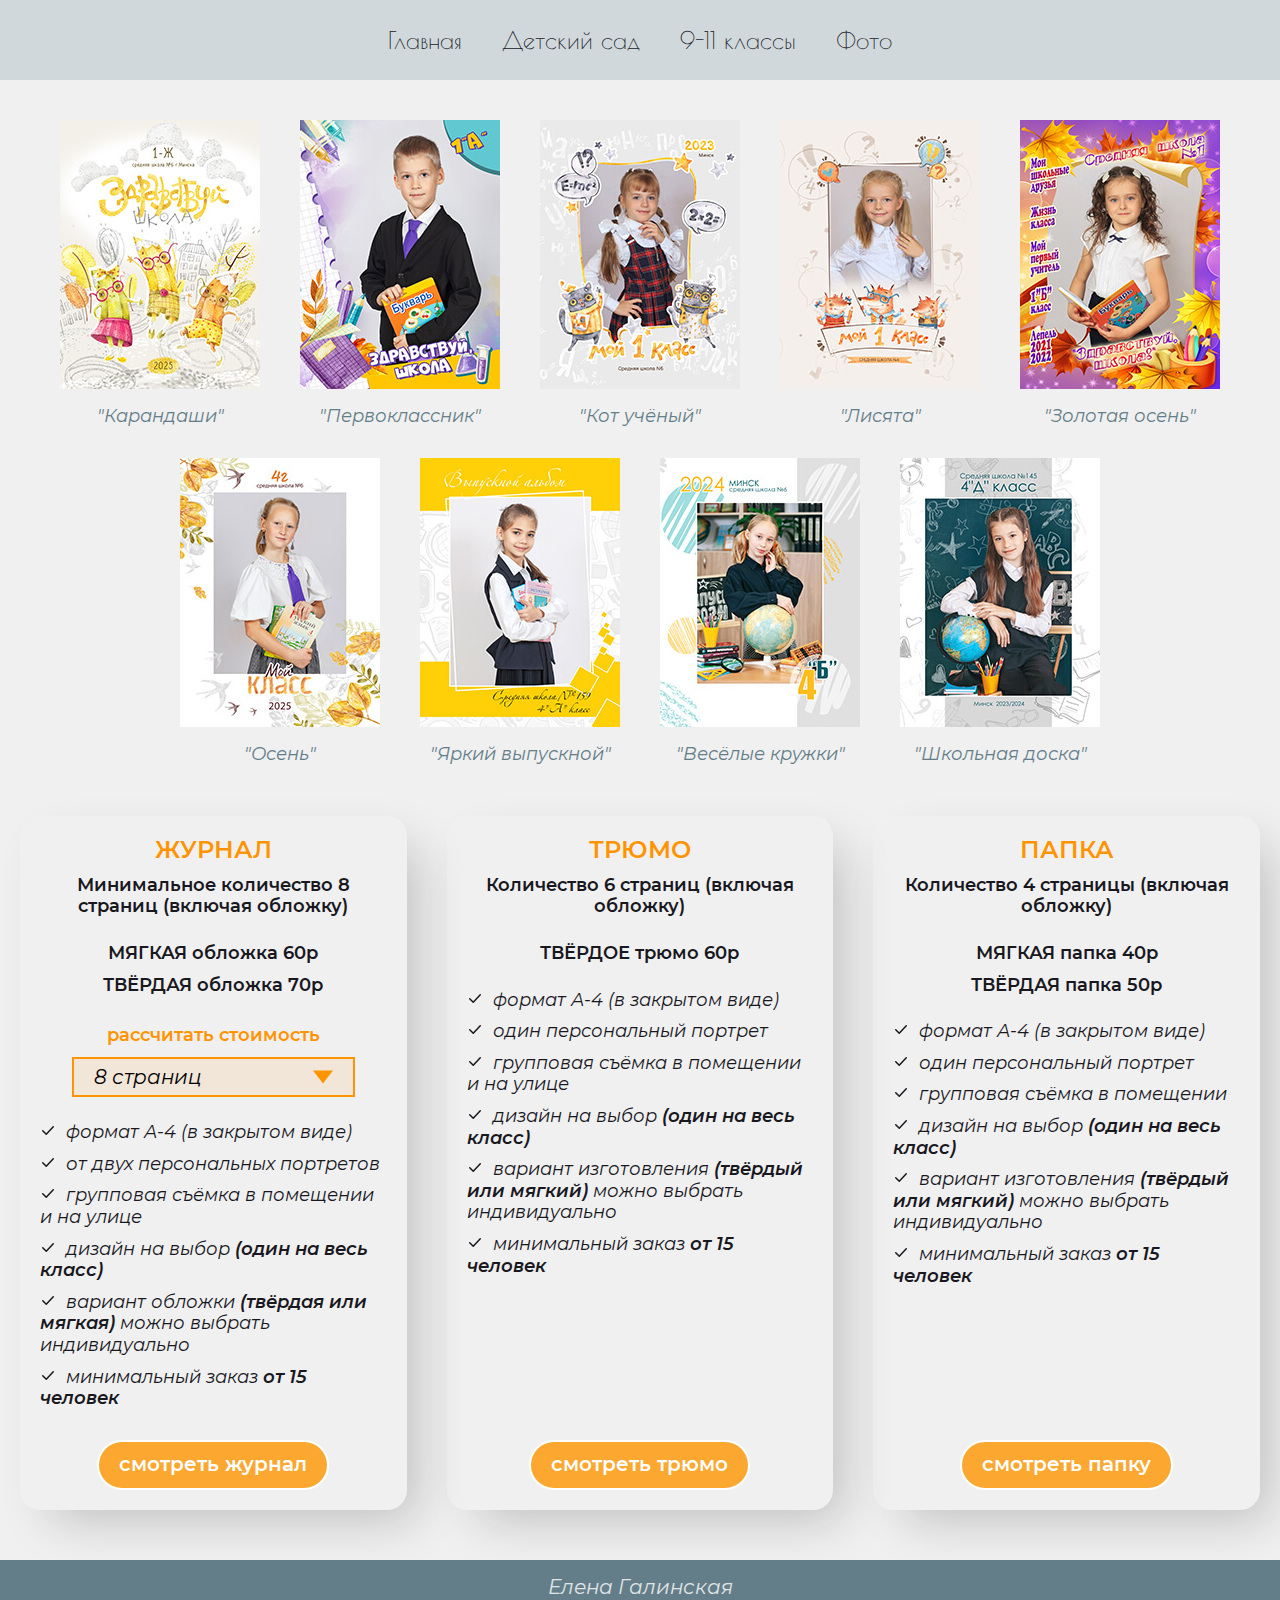
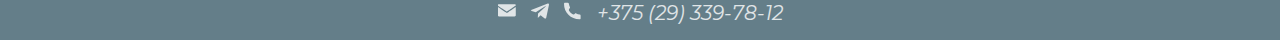
<file: small-school.html>
<!DOCTYPE html>
<html lang="ru" class="page">

<head>
   <meta charset="UTF-8">
   <meta name="viewport" content="width=device-width, initial-scale=1.0">
   <link rel="shortcut icon" href="photo-camera.ico" type="image/x-icon">
   <meta http-equiv="X-UA-Compatible" content="ie=edge">
   <meta name="theme-color" content="#111111">
   <title>School</title>
   <link rel="stylesheet" href="css/main.css">
</head>

<body id="page" class="page__body">

   <div class="wrapper">
      <a href="#page" class="to-top">
         <svg class="to-top__icon">
            <use xlink:href="img/sprite.svg#arrow"></use>
         </svg>
      </a>
      <header class="header">
         <div class="container">
            <div class="header__body">
               <nav class="header__menu">
                  <ul class="header__list">
                     <li class="header__item">
                        <a href="index.html" class="header__link">Главная</a>
                     </li>
                     <li class="header__item">
                        <a href="ds.html" class="header__link">Детский сад</a>
                     </li>
                     <li class="header__item">
                        <a href="old-school.html" class="header__link">9-11 классы</a>
                     </li>
                     <li class="header__item">
                        <a href="photo.html" class="header__link">Фото</a>
                     </li>
                  </ul>
               </nav>
               <div class="burger">
                  <span></span>
               </div>
               <div class="burger__overlay"></div>
            </div>
         </div>
      </header>

      <main class="main">
         <div class="container">
            <section class="gallery">
               <div class="journal__gallery gallery">
                  <div class="gallery__body carts">
                     <div class="carts__inner">
                        <a data-fslightbox="journal-nk_8" href="img/journal/big/j_051.jpg"><img class="carts__picture"
                              src="img/journal/small/j_010.jpg" alt="#"></a>
                        <a data-fslightbox="journal-nk_8" href="img/journal/big/j_052.jpg"></a>
                        <a data-fslightbox="journal-nk_8" href="img/journal/big/j_053.jpg"></a>
                        <a data-fslightbox="journal-nk_8" href="img/journal/big/j_054.jpg"></a>
                        <a data-fslightbox="journal-nk_8" href="img/journal/big/j_055.jpg"></a>
                        <span class="carts__lable">"Карандаши"</span>
                     </div>
                     <div class="carts__inner">
                        <a data-fslightbox="journal-nk_1" href="img/journal/big/j_016.jpg"><img class="carts__picture"
                              src="img/journal/small/j_003.jpg" alt="#"></a>
                        <a data-fslightbox="journal-nk_1" href="img/journal/big/j_017.jpg"></a>
                        <a data-fslightbox="journal-nk_1" href="img/journal/big/j_018.jpg"></a>
                        <a data-fslightbox="journal-nk_1" href="img/journal/big/j_019.jpg"></a>
                        <a data-fslightbox="journal-nk_1" href="img/journal/big/j_020.jpg"></a>
                        <span class="carts__lable">"Первоклассник"</span>
                     </div>
                     <div class="carts__inner">
                        <a data-fslightbox="journal-nk_2" href="img/journal/big/j_021.jpg"><img class="carts__picture"
                              src="img/journal/small/j_004.jpg" alt="#"></a>
                        <a data-fslightbox="journal-nk_2" href="img/journal/big/j_022.jpg"></a>
                        <a data-fslightbox="journal-nk_2" href="img/journal/big/j_023.jpg"></a>
                        <a data-fslightbox="journal-nk_2" href="img/journal/big/j_024.jpg"></a>
                        <a data-fslightbox="journal-nk_2" href="img/journal/big/j_025.jpg"></a>
                        <span class="carts__lable">"Кот учёный"</span>
                     </div>
                     <div class="carts__inner">
                        <a data-fslightbox="journal-nk_3" href="img/journal/big/j_026.jpg"><img class="carts__picture"
                              src="img/journal/small/j_005.jpg" alt="#"></a>
                        <a data-fslightbox="journal-nk_3" href="img/journal/big/j_027.jpg"></a>
                        <a data-fslightbox="journal-nk_3" href="img/journal/big/j_028.jpg"></a>
                        <a data-fslightbox="journal-nk_3" href="img/journal/big/j_029.jpg"></a>
                        <a data-fslightbox="journal-nk_3" href="img/journal/big/j_030.jpg"></a>
                        <span class="carts__lable">"Лисята"</span>
                     </div>
                     <div class="carts__inner">
                        <a data-fslightbox="journal-nk_4" href="img/journal/big/j_031.jpg"><img class="carts__picture"
                              src="img/journal/small/j_006.jpg" alt="#"></a>
                        <a data-fslightbox="journal-nk_4" href="img/journal/big/j_032.jpg"></a>
                        <a data-fslightbox="journal-nk_4" href="img/journal/big/j_033.jpg"></a>
                        <a data-fslightbox="journal-nk_4" href="img/journal/big/j_034.jpg"></a>
                        <a data-fslightbox="journal-nk_4" href="img/journal/big/j_035.jpg"></a>
                        <span class="carts__lable">"Золотая осень"</span>
                     </div>
                     <div class="carts__inner">
                        <a data-fslightbox="journal-nk_6" href="img/journal/big/j_041.jpg"><img class="carts__picture"
                              src="img/journal/small/j_008.jpg" alt="#"></a>
                        <a data-fslightbox="journal-nk_6" href="img/journal/big/j_042.jpg"></a>
                        <a data-fslightbox="journal-nk_6" href="img/journal/big/j_043.jpg"></a>
                        <a data-fslightbox="journal-nk_6" href="img/journal/big/j_044.jpg"></a>
                        <a data-fslightbox="journal-nk_6" href="img/journal/big/j_045.jpg"></a>
                        <span class="carts__lable">"Осень"</span>
                     </div>
                     <div class="carts__inner">
                        <a data-fslightbox="journal-nk_5" href="img/journal/big/j_036.jpg"><img class="carts__picture"
                              src="img/journal/small/j_007.jpg" alt="#"></a>
                        <a data-fslightbox="journal-nk_5" href="img/journal/big/j_037.jpg"></a>
                        <a data-fslightbox="journal-nk_5" href="img/journal/big/j_038.jpg"></a>
                        <a data-fslightbox="journal-nk_5" href="img/journal/big/j_039.jpg"></a>
                        <a data-fslightbox="journal-nk_5" href="img/journal/big/j_040.jpg"></a>
                        <span class="carts__lable">"Яркий выпускной"</span>
                     </div>
                     <div class="carts__inner">
                        <a data-fslightbox="journal-nk_9" href="img/journal/big/j_091.jpg"><img class="carts__picture"
                              src="img/journal/small/j_016.jpg" alt="#"></a>
                        <a data-fslightbox="journal-nk_9" href="img/journal/big/j_092.jpg"></a>
                        <a data-fslightbox="journal-nk_9" href="img/journal/big/j_093.jpg"></a>
                        <a data-fslightbox="journal-nk_9" href="img/journal/big/j_094.jpg"></a>
                        <a data-fslightbox="journal-nk_9" href="img/journal/big/j_095.jpg"></a>
                        <span class="carts__lable">"Весёлые кружки"</span>
                     </div>
                     <div class="carts__inner">
                        <a data-fslightbox="journal-nk_7" href="img/journal/big/j_046.jpg"><img class="carts__picture"
                              src="img/journal/small/j_009.jpg" alt="#"></a>
                        <a data-fslightbox="journal-nk_7" href="img/journal/big/j_047.jpg"></a>
                        <a data-fslightbox="journal-nk_7" href="img/journal/big/j_048.jpg"></a>
                        <a data-fslightbox="journal-nk_7" href="img/journal/big/j_049.jpg"></a>
                        <a data-fslightbox="journal-nk_7" href="img/journal/big/j_050.jpg"></a>
                        <span class="carts__lable">"Школьная доска"</span>
                     </div>
                  </div>
               </div>
            </section>

            <section class="info">
               <div class="info__cart cart">
                  <div class="cart__body">
                     <div class="cart__info">
                        <h3 class="cart__title">журнал</h3>
                        <p class="cart__text">Минимальное количество 8 страниц (включая обложку)
                        </p>
                        <ul class="cart__list cart__list--top">
                           <li class="item">
                              <span>мягкая</span> обложка <span class="price-one">60</span><span class="small">р</span>
                           </li>
                           <li class="item">
                              <span>твёрдая</span> обложка <span class="price-two">70</span><span class="small">р</span>
                           </li>
                        </ul>
                        <div class="cart__select select">
                           <div class="select__body">
                              <span class="select__title">рассчитать стоимость</span>

                              <div class="select__dropdown">
                                 <button class="select__btn">8 страниц</button>
                                 <ul class="select__list">
                                    <li class="select__list-item" data-value="60">8 страниц</li>
                                    <li class="select__list-item" data-value="65">12 страниц</li>
                                 </ul>
                              </div>
                           </div>
                        </div>
                        <ul class="cart__list">
                           <li class="item">формат А-4 (в закрытом виде)</li>
                           <li class="item">от двух персональных портретов</li>
                           <li class="item">групповая съёмка в помещении и на улице</li>
                           <li class="item">дизайн на выбор<span class="small"> (один на весь класс)</span></li>
                           <li class="item">вариант обложки<span class="small"> (твёрдая или мягкая) </span>можно выбрать индивидуально</li>
                           <li class="item">минимальный заказ<span class="small"> от 15 человек</span></li>
                        </ul>
                     </div>
                     <div class="cart__video">
                        <button class="btn btn-journal">смотреть журнал</button>
                        <a data-fslightbox="video-journal" href="video/01.mp4">
                           <video src="video/01.mp4"></video>
                        </a>
                     </div>
                  </div>

                  <div class="cart__body">
                     <div class="cart__info">
                        <h3 class="cart__title">трюмо</h3>
                        <p class="cart__text">Количество 6 страниц (включая обложку)
                        </p>
                        <ul class="cart__list cart__list--top">
                           <!-- <li class="item">
                              <span>мягкое</span> трюмо <span class="price-one">50</span><span class="small">р</span>
                           </li> -->
                           <li class="item">
                              <span>твёрдое</span> трюмо <span class="price-two">60</span><span class="small">р</span>
                           </li>
                        </ul>
                        <ul class="cart__list">
                           <li class="item">формат А-4 (в закрытом виде)</li>
                           <li class="item">один персональный портрет</li>
                           <li class="item">групповая съёмка в помещении и на улице</li>
                           <li class="item">дизайн на выбор<span class="small"> (один на весь класс)</span></li>
                           <li class="item">вариант изготовления<span class="small"> (твёрдый или мягкий) </span>можно выбрать индивидуально</li>
                           <li class="item">минимальный заказ<span class="small"> от 15 человек</span></li>
                        </ul>
                     </div>

                     <div class="cart__video">
                        <button class="btn btn-trumo">смотреть трюмо</button>
                        <a data-fslightbox="video-trumo" href="video/02.mp4">
                           <video src="video/02.mp4"></video>
                        </a>
                     </div>
                  </div>

                  <div class="cart__body">
                     <div class="cart__info">
                        <h3 class="cart__title">папка</h3>
                        <p class="cart__text">Количество 4 страницы (включая обложку)
                        </p>
                        <ul class="cart__list cart__list--top">
                           <li class="item">
                              <span>мягкая</span> папка <span class="price-one">40</span><span class="small">р</span>
                           </li>
                           <li class="item">
                              <span>твёрдая</span> папка <span class="price-two">50</span><span class="small">р</span>
                           </li>
                        </ul>
                        <ul class="cart__list">
                           <li class="item">формат А-4 (в закрытом виде)</li>
                           <li class="item">один персональный портрет</li>
                           <li class="item">групповая съёмка в помещении</li>
                           <li class="item">дизайн на выбор<span class="small"> (один на весь класс)</span></li>
                           <li class="item">вариант изготовления<span class="small"> (твёрдый или мягкий) </span>можно выбрать индивидуально</li>
                           <li class="item">минимальный заказ<span class="small"> от 15 человек</span></li>
                        </ul>
                     </div>
                     <div class="cart__video">
                        <button class="btn btn-papka">смотреть папку</button>
                        <a data-fslightbox="video-papka" href="video/03.mp4">
                           <video src="video/03.mp4"></video>
                        </a>
                     </div>
                  </div>
               </div>
            </section>
         </div>
      </main>

      <footer class="footer">
         <div class="container">
            <div class="footer__body">
               <p class="footer__text">Елена Галинская</p>
               <ul class="footer__items">
                  <li class="footer__item">
                     <a href="mailto:alyenka_B@tut.by" target="blank" class="footer__link">
                        <svg>
                           <use xlink:href="img/sprite.svg#mail"></use>
                        </svg>
                     </a>
                  </li>
                  <li class="footer__item">
                     <a href="https://t.me/elenagalinskaya" target="blank" class="footer__link">
                        <svg>
                           <use xlink:href="img/sprite.svg#telegram"></use>
                        </svg>
                     </a>
                  </li>
                  <li class="footer__item">
                     <a href="tel:375293397812" class="footer__link">
                        <svg>
                           <use xlink:href="img/sprite.svg#phone"></use>
                        </svg>
                     </a>
                  </li>
                  <li class="footer__item">
                     <a href="tel:375293397812" class="footer__link">
                        <p>+375 (29) 339-78-12</p>
                     </a>
                  </li>
               </ul>
            </div>
         </div>
      </footer>
   </div>

   <script src="js/fslightbox.min.js"></script>
   <script src="js/main.js"></script>

</body>

</html>
</file>
<file: css/main.css>
@charset "UTF-8";
/*Обнуление*/
* {
  padding: 0;
  margin: 0;
  border: 0;
}

*, *:before, *:after {
  box-sizing: border-box;
}

:focus, :active {
  outline: none;
}

a:focus, a:active {
  outline: none;
}

nav, footer, header, aside {
  display: block;
}

html, body {
  *height: 100%;
  width: 100%;
  *font-size: 100%;
  line-height: 1;
  font-size: 14px;
  -ms-text-size-adjust: 100%;
  -moz-text-size-adjust: 100%;
  -webkit-text-size-adjust: 100%;
}

input, button, textarea {
  font-family: inherit;
}

input::-ms-clear {
  display: none;
}

button {
  cursor: pointer;
}

button::-moz-focus-inner {
  padding: 0;
  border: 0;
}

a, a:visited {
  text-decoration: none;
  color: inherit;
}

a:hover {
  text-decoration: none;
}

ul li {
  list-style: none;
}

img {
  vertical-align: top;
}

h1, h2, h3, h4, h5, h6, p {
  font-size: inherit;
  font-weight: inherit;
}

/*--------------------*/
:root {
  --font-family: "Montserrat", sans-serif;
  --content-width: 1270px;
  --container-offset: 15px;
  --container-width: calc(var(--content-width) + (var(--container-offset) * 2) - (var(--container-offset) * 2));
  --color-white: #ffffff;
  --color-text: #19181f;
  --color-orange: #ff9400;
  --color-orange-opacity: rgba(255, 149, 0, 0.8);
  --color-lightgray: #e0e5e7;
  --color-gray: #647e89;
  --color-light: #f0f0f0;
}

/* stylelint-disable */
.custom-checkbox__field:checked + .custom-checkbox__content::after {
  opacity: 1;
}

.custom-checkbox__field:focus + .custom-checkbox__content::before {
  outline: 2px solid #f00;
  outline-offset: 2px;
}

.custom-checkbox__field:disabled + .custom-checkbox__content {
  opacity: 0.4;
  pointer-events: none;
}

/* stylelint-disable */
@font-face {
  font-family: "Montserrat";
  src: local("../fonts/MontserratItalic.woff2"), url("../fonts/MontserratItalic.woff2") format("woff2");
  font-weight: 400;
  font-style: italic;
  font-display: swap;
}
@font-face {
  font-family: "Montserrat";
  src: local("../fonts/MontserratSemiBold.woff2"), url("../fonts/MontserratSemiBold.woff2") format("woff2");
  font-weight: 600;
  font-style: normal;
  font-display: swap;
}
@font-face {
  font-family: "Montserrat";
  src: local("../fonts/MontserratSemiBoldItalic.woff2"), url("../fonts/MontserratSemiBoldItalic.woff2") format("woff2");
  font-weight: 600;
  font-style: italic;
  font-display: swap;
}
@font-face {
  font-family: "Montserrat";
  src: local("../fonts/MontserratBlackItalic.woff2"), url("../fonts/MontserratBlackItalic.woff2") format("woff2");
  font-weight: 900;
  font-style: italic;
  font-display: swap;
}
@font-face {
  font-family: "PoiretOne";
  src: local("../fonts/PoiretOne-Regular.woff2"), url("../fonts/PoiretOne-Regular.woff2") format("woff2");
  font-weight: 400;
  font-style: normal;
  font-display: swap;
}
html,
body {
  height: 100%;
  scroll-behavior: smooth;
}

.page {
  height: 100%;
}

.page__body {
  font-family: var(--font-family);
  font-weight: 400;
  font-style: italic;
  background-color: var(--color-white);
  color: var(--color-text);
  -webkit-text-size-adjust: 100%;
  font-size: 24px;
  line-height: 24px;
}

.container {
  margin: 0 auto;
  padding: 0 var(--container-offset);
  max-width: var(--container-width);
}

.main {
  display: flex;
  flex-direction: column;
  flex: 1 1 auto;
  align-items: center;
  justify-content: center;
  background-color: var(--color-light);
}

.to-top {
  position: fixed;
  display: flex;
  justify-content: center;
  align-items: center;
  right: calc((100% - 1240px) / 2);
  bottom: 60px;
  width: 60px;
  height: 60px;
  border-radius: 50px;
  background-color: var(--color-orange);
  transform: rotate(90deg);
  z-index: 5;
  opacity: 0;
  visibility: hidden;
  transition: opacity 0.3s ease-in-out, visibility 0.3s ease-in-out;
}
@media (max-width: 1440px) {
  .to-top {
    right: 15px;
  }
}
.to-top svg {
  fill: var(--color-white);
  width: 50px;
  height: 50px;
  -o-object-fit: cover;
     object-fit: cover;
}
.to-top--active {
  opacity: 1;
  visibility: visible;
  transition: opacity 0.3s ease-in-out, visibility 0.3s ease-in-out;
}

img {
  height: auto;
  max-width: 100%;
  -o-object-fit: cover;
     object-fit: cover;
}

.wrapper {
  overflow: hidden;
}

.info {
  margin-bottom: 50px;
}

.cart {
  display: flex;
  flex-wrap: wrap;
  gap: var(--gap);
  --gap: 40px;
  --elements: 3;
}
@media (max-width: 1200px) {
  .cart {
    --elements: 2;
  }
}
@media (max-width: 1024px) {
  .cart {
    --elements: 1;
  }
}
.cart__body {
  display: flex;
  flex-direction: column;
  align-items: center;
  margin: 0 auto;
  text-align: center;
  width: calc((100% - (var(--elements) - 1) * var(--gap)) / (var(--elements)));
  padding: 20px;
  border-radius: 20px;
  box-shadow: 20px 20px 50px -10px rgba(0, 0, 0, 0.2);
}
@media (max-width: 1024px) {
  .cart__body {
    --elements: 1;
    text-align: center;
  }
}
.cart__info {
  flex: 1 1 auto;
  margin-bottom: 20px;
}
.cart__title {
  color: var(--color-orange);
  font-style: normal;
  font-weight: normal;
  line-height: 1.2;
  text-transform: uppercase;
  margin-bottom: 10px;
  text-align: center;
}
.cart__text {
  font-size: 18px;
  font-weight: 600;
  font-style: normal;
  line-height: 1.2;
  margin-bottom: 25px;
}
.cart__list {
  text-align: left;
}
@media (max-width: 1024px) {
  .cart__list {
    text-align: center;
  }
}
.cart__list li {
  margin-bottom: 10px;
  font-size: 18px;
  line-height: 1.2;
}
@media (max-width: 768px) {
  .cart__list li {
    font-size: 16px;
  }
}
.cart__list li::before {
  content: "";
  display: inline-block;
  top: 0;
  left: 0;
  background-image: url(../img/tick.svg);
  background-position: center;
  background-size: cover;
  background-repeat: no-repeat;
  width: 16px;
  height: 16px;
  margin-right: 10px;
}
@media (max-width: 768px) {
  .cart__list li::before {
    width: 14px;
    height: 14px;
  }
}
.cart__list--top li::before {
  display: none;
}
.cart__list span {
  text-transform: lowercase;
}
.cart__list .item span {
  font-weight: 600;
  text-transform: uppercase;
  font-size: 18px;
  line-height: 1.2;
}
@media (max-width: 768px) {
  .cart__list .item span {
    font-size: 16px;
  }
}
.cart__list--top {
  text-align: center;
  margin-bottom: 25px;
  font-style: normal;
}
.cart span.small {
  text-transform: lowercase;
}
@media (max-width: 1024px) {
  .cart__image {
    margin-bottom: 20px;
    max-width: 300px;
  }
}
.cart__video video {
  display: none;
  width: 100%;
  height: 100%;
  -o-object-fit: cover;
     object-fit: cover;
}

.btn {
  display: inline-block;
  width: 100%;
  color: var(--color-white);
  background-color: var(--color-orange-opacity);
  border: 2px solid var(--color-white);
  border-radius: 100px;
  font-size: 20px;
  padding: 10px 20px 12px;
  transition: all 0.5s;
}
.btn:hover {
  color: var(--color-text);
  background-color: transparent;
  border: 2px solid var(--color-orange);
  transition: all 0.5s;
}

.gallery {
  margin: 40px 0 20px;
}
.gallery__body {
  display: flex;
  justify-content: center;
  flex-wrap: wrap;
  margin: 0 -20px;
}

.carts__inner {
  padding: 0 20px;
  margin-bottom: 30px;
}
.carts__inner:hover .carts__picture {
  transform: scale(1.1);
  transition: all 1s;
}
.carts img {
  max-width: 200px;
  -o-object-fit: cover;
     object-fit: cover;
  margin-bottom: 15px;
  transition: all 1s;
}
.carts__lable {
  display: block;
  color: var(--color-gray);
  text-align: center;
  font-size: 18px;
  cursor: pointer;
}
@media (max-width: 576px) {
  .carts__lable {
    font-size: 16px;
  }
}

.description {
  color: var(--color-text);
  font-style: normal;
  font-weight: 600;
  font-size: 18px;
  line-height: 1.2;
  margin-bottom: 50px;
}
.description__text {
  text-align: center;
  margin-bottom: 25px;
}
.description__list {
  text-align: left;
  font-family: var(--font-family);
  font-weight: 400;
  font-style: italic;
}
@media (max-width: 1024px) {
  .description__list {
    text-align: center;
  }
}
.description__list li {
  margin-bottom: 10px;
  font-size: 18px;
  line-height: 1.2;
}
@media (max-width: 768px) {
  .description__list li {
    font-size: 16px;
  }
}
.description__list li::before {
  content: "";
  display: inline-block;
  top: 0;
  left: 0;
  background-image: url(../img/tick.svg);
  background-position: center;
  background-size: cover;
  background-repeat: no-repeat;
  width: 16px;
  height: 16px;
  margin-right: 10px;
}
@media (max-width: 768px) {
  .description__list li::before {
    width: 14px;
    height: 14px;
  }
}
.description__list--top li::before {
  display: none;
}

.header {
  width: 100%;
  top: 0;
  z-index: 5;
  background-color: rgba(99, 125, 136, 0.3);
  font-family: "PoiretOne";
  font-style: normal;
  line-height: 28px;
}
@media (max-width: 1024px) {
  .header {
    height: 60px;
  }
}
@media (max-width: 768px) {
  .header {
    position: fixed;
    width: 60px;
    top: 60px;
    right: 15px;
    border-radius: 50px;
    background-color: var(--color-gray);
    z-index: 10;
  }
}

.header__body {
  position: relative;
  display: flex;
  justify-content: center;
  align-items: center;
  height: 80px;
}
@media (max-width: 1024px) {
  .header__body {
    justify-content: center;
    height: 60px;
  }
}
@media (max-width: 768px) {
  .header__body {
    justify-content: flex-end;
  }
}

.header__list {
  display: flex;
  position: relative;
  z-index: 2;
}

.header__item:not(:last-child) {
  margin-right: 40px;
}

.header__item a {
  transition: color 0.3s ease-in-out;
  z-index: 3;
}
.header__item a:hover {
  color: var(--color-white);
  transition: color 0.3s ease-in-out;
}

.burger {
  display: none;
}

.burger__overlay {
  display: none;
}

@media (max-width: 768px) {
  body.lock {
    overflow: hidden;
  }
  .header__logo {
    flex: 0 0 40px;
  }
  .header__body {
    height: 60px;
  }
  .burger {
    position: relative;
    display: block;
    width: 35px;
    height: 30px;
    cursor: pointer;
    z-index: 20;
  }
  .burger span {
    top: 50%;
    transform: translateY(-50%);
  }
  .burger span,
  .burger span:before,
  .burger span:after {
    right: 0;
    width: 100%;
    position: absolute;
    height: 2px;
    background: var(--color-light);
    display: block;
    transition: 0.2s;
  }
  .burger span:before {
    content: "";
    top: -10px;
    transition: top 0.2s 0.2s, transform 0.2s;
  }
  .burger span:after {
    content: "";
    bottom: -10px;
    transition: bottom 0.2s 0.2s, transform 0.2s;
  }
  .burger span.active:before {
    content: "";
    top: 0px;
    transform: rotate(45deg);
    transition: top 0.2s, transform 0.2s 0.2s;
  }
  .burger span.active:after {
    content: "";
    bottom: 0;
    width: 100%;
    transform: rotate(-45deg);
    transition: bottom 0.2s, transform 0.2s 0.2s;
  }
  .burger span.active {
    background-color: transparent;
  }
  .burger__overlay {
    display: none;
    position: fixed;
    top: 0;
    left: 0;
    width: 100vw;
    height: 100vh;
    z-index: -1;
  }
  .burger__overlay.active {
    display: block;
  }
  .header__menu {
    position: fixed;
    display: flex;
    justify-content: center;
    top: 0;
    right: -100%;
    width: 50%;
    height: 100%;
    overflow: auto;
    background-color: var(--color-gray);
    padding: 50px 10px 20px;
    transition: right 1s cubic-bezier(0.68, -0.55, 0.265, 1.55);
  }
  .header__menu.active {
    right: 0;
  }
  .header__menu::-webkit-scrollbar {
    width: 0px;
  }
  .header__list {
    flex-direction: column;
    justify-content: center;
    text-align: center;
    font-family: "PoiretOne";
    font-size: 30px;
  }
  .header__item {
    margin-bottom: 50px;
  }
  .header__item:not(:last-child) {
    margin-right: 0;
  }
}
@media (max-width: 576px) {
  .header__menu {
    width: 100%;
  }
  .header__list {
    margin-top: 0;
    font-size: 40px;
  }
}
.wrapper {
  display: flex;
  flex-direction: column;
  min-height: 100%;
}

.home {
  display: flex;
  flex: 1 1 auto;
  align-items: center;
}
.home__mobile {
  display: none;
}
.home__inner {
  display: flex;
  margin: 0 -20px;
}
@media (max-width: 768px) {
  .home__inner {
    display: block;
    text-align: center;
    display: none;
  }
}
.home__block {
  display: flex;
  flex-direction: column;
  align-items: center;
  justify-content: space-between;
  margin: 0 auto;
  text-align: center;
  background-color: var(--color-white);
  padding: 20px;
}
.home__block img {
  width: 100%;
  height: 100%;
  -o-object-fit: cover;
     object-fit: cover;
  transition: all 1s;
}
@media (max-width: 768px) {
  .home__block img {
    max-width: 300px;
  }
}
.home__block:hover .home__picture {
  transform: scale(1.1);
  transition: all 1s;
}
.home__link {
  margin: 0px 0px 15px 0px;
  display: block;
  overflow: hidden;
}
.home__lable {
  font-family: "PoiretOne";
  font-style: normal;
  font-size: 32px;
}

@media (max-width: 768px) {
  .home__mobile {
    display: flex;
    justify-content: center;
    align-items: center;
    margin-bottom: -80px;
    min-width: 100%;
    min-height: 100vh;
    background-color: var(--color-gray);
  }
  .home__list {
    margin-bottom: 60px;
    text-align: center;
    font-family: "PoiretOne";
    font-size: 40px;
    line-height: 1.2;
    font-style: normal;
    color: var(--color-white);
  }
  .home__item {
    margin-bottom: 40px;
  }
  .home__link {
    transition: 0.5s;
  }
  .home__item a:hover {
    color: var(--color-text);
    transition: 0.5s;
  }
}

.select__body {
  margin-bottom: 25px;
}
.select__title {
  display: inline-block;
  font-weight: 600;
  font-style: normal;
  color: var(--color-orange);
  margin-bottom: 10px;
  font-size: 18px;
}

.photo__body {
  display: flex;
  justify-content: space-between;
}
@media (max-width: 768px) {
  .photo__body {
    flex-direction: column;
    align-items: center;
  }
}
.photo__inner {
  text-align: center;
  margin: 30px 0;
}
.photo__image {
  position: relative;
  max-width: 300px;
}
.photo__image button {
  display: inline-block;
  position: absolute;
  width: 70%;
  bottom: 35px;
  left: 50%;
  transform: translateX(-50%);
}
.photo__image button:hover {
  color: var(--color-white);
  background-color: var(--color-orange);
  border: 2px solid var(--color-white);
  transition: all 0.5s;
}
@media (max-width: 768px) {
  .photo__image {
    margin-bottom: 20px;
  }
}
.photo__image img {
  width: 100%;
  -o-object-fit: cover;
     object-fit: cover;
}

.descr {
  display: flex;
  flex-direction: column;
  align-items: center;
  justify-content: center;
  margin: 0 15px;
}
@media (max-width: 768px) {
  .descr {
    order: -1;
  }
}
.descr__top {
  margin-bottom: 50px;
}
@media (max-width: 1024px) {
  .descr__top {
    margin-bottom: 30px;
  }
}
@media (max-width: 1024px) {
  .descr__bottom {
    margin-bottom: 30px;
  }
}
.descr__item {
  margin-bottom: 15px;
  font-size: 20px;
  line-height: 1.2;
}
@media (max-width: 768px) {
  .descr__item {
    font-size: 16px;
    margin-bottom: 10px;
  }
}
.descr__item span {
  font-weight: 600;
  text-transform: uppercase;
}
@media (max-width: 768px) {
  .descr__item span {
    font-size: 16px;
  }
}
.descr__top {
  text-align: center;
}
.descr__bottom li::before {
  content: "";
  display: inline-block;
  top: 0;
  left: 0;
  background-image: url(../img/tick.svg);
  background-position: center;
  background-size: cover;
  background-repeat: no-repeat;
  width: 18px;
  height: 18px;
  margin-right: 10px;
}
@media (max-width: 768px) {
  .descr__bottom li::before {
    width: 14px;
    height: 14px;
  }
}
.descr span.small {
  text-transform: lowercase;
}

.footer {
  width: 100%;
  background-color: var(--color-gray);
  z-index: 1;
}
@media (max-width: 1200px) {
  .footer {
    margin-bottom: 0;
  }
}
.footer__body {
  height: 80px;
  display: flex;
  flex-direction: column;
  justify-content: center;
  align-items: center;
  font-size: 20px;
  line-height: 26px;
  color: var(--color-lightgray);
}
@media (max-width: 576px) {
  .footer__body {
    font-size: 20px;
    line-height: 1;
  }
}
@media (max-width: 576px) {
  .footer__text {
    text-align: center;
    max-width: 100%;
    margin-bottom: 10px;
  }
}
.footer__items {
  display: flex;
}
.footer__item:not(:last-child) {
  margin-right: 15px;
}
@media (max-width: 576px) {
  .footer__item:not(:last-child) {
    margin-right: 10px;
  }
}
.footer__link p:hover {
  color: var(--color-text);
}
.footer__link svg {
  fill: var(--color-lightgray);
  width: 18px;
  height: 18px;
}
.footer__link svg:hover {
  fill: var(--color-text);
}

footer.footer-transparent {
  background-color: transparent;
}
footer.footer-transparent p {
  color: var(--color-gray);
}
footer.footer-transparent svg {
  fill: var(--color-gray);
}
@media (max-width: 768px) {
  footer.footer-transparent {
    background-color: var(--color-gray);
  }
  footer.footer-transparent p {
    color: var(--color-text);
  }
  footer.footer-transparent svg {
    fill: var(--color-text);
  }
}

.select {
  display: flex;
  justify-content: center;
}
.select__dropdown {
  position: relative;
}
.select__btn {
  position: relative;
  text-align: left;
  min-width: 283px;
  padding: 6px 20px;
  background-color: rgba(255, 148, 1, 0.1);
  border: 2px solid var(--color-orange);
  font-size: 20px;
  font-style: italic;
  font-weight: normal;
  z-index: 2;
}
@media (max-width: 768px) {
  .select__btn {
    font-size: 16px;
  }
}
.select__btn:focus {
  outline: none;
  box-shadow: 0 0 2px 2px rgba(255, 148, 1, 0.6);
}
.select__btn::after {
  content: "";
  position: absolute;
  top: 50%;
  transform: translateY(-50%);
  right: 20px;
  width: 0;
  height: 0;
  border-left: 10px solid transparent;
  border-right: 10px solid transparent;
  border-top: 13px solid var(--color-orange);
  pointer-events: none;
  transition: all 0.1s ease-in-out;
}
.select__btn.active::after {
  content: "";
  top: 30%;
  transform: rotate(-180deg);
}
.select__list {
  position: absolute;
  font-size: 20px;
  top: 38px;
  left: 0;
  min-width: 283px;
  background-color: var(--color-light);
  border-top: none;
  overflow: hidden;
  box-shadow: 0px 2px 10px rgba(100, 126, 137, 0.5);
  z-index: 1;
  transition: all 0.3s ease-in-out;
  opacity: 0;
  visibility: hidden;
}
@media (max-width: 768px) {
  .select__list {
    font-size: 16px;
  }
}
.select__list--visible {
  opacity: 1;
  visibility: visible;
}
.select__list-item {
  text-align: left;
  padding: 6px 20px;
  background-color: var(--color-light);
  border: 1px solid rgba(100, 126, 137, 0.3);
  cursor: pointer;
  border-top: 0;
}
.select__list-item:hover {
  background-color: var(--color-lightgray);
}
.select__list-item:last-child {
  padding-bottom: 10px;
}

.fslightbox-slide-btn-container > .fslightbox-slide-btn {
  background-color: var(--color-orange-opacity);
  border-radius: 100px;
  position: relative;
  width: 50px;
  height: 50px;
}
.fslightbox-slide-btn-container > .fslightbox-slide-btn::before {
  content: "";
  position: absolute;
  width: 90%;
  height: 90%;
  -webkit-mask-image: url(../img/svg/arrow.svg);
          mask-image: url(../img/svg/arrow.svg);
  -webkit-mask-repeat: no-repeat;
          mask-repeat: no-repeat;
  -webkit-mask-size: cover;
          mask-size: cover;
  -webkit-mask-position: center;
          mask-position: center;
  background-color: var(--color-white);
}
.fslightbox-slide-btn-container > .fslightbox-slide-btn svg {
  display: none;
}

.fslightbox-slide-btn-container-previous .fslightbox-slide-btn {
  left: 10px;
}

.fslightbox-slide-btn-container-next .fslightbox-slide-btn {
  right: 10px;
}
.fslightbox-slide-btn-container-next .fslightbox-slide-btn::before {
  transform: rotate(180deg);
}

.fslightbox-container > .fslightbox-nav {
  height: 100%;
  width: 100%;
}

.fslightbox-container > .fslightbox-nav > .fslightbox-toolbar {
  background-color: transparent;
  width: 30px;
  height: 30px;
  top: 10px;
  right: 10px;
}

.fslightbox-toolbar > .fslightbox-toolbar-button {
  position: relative;
  width: 100%;
  height: 100%;
}
.fslightbox-toolbar > .fslightbox-toolbar-button::before, .fslightbox-toolbar > .fslightbox-toolbar-button::after {
  content: "";
  position: absolute;
  width: 2px;
  height: 100%;
  top: 0;
  left: 50%;
  background-color: var(--color-orange);
}
.fslightbox-toolbar > .fslightbox-toolbar-button::before {
  transform: rotate(45deg);
}
.fslightbox-toolbar > .fslightbox-toolbar-button::after {
  transform: rotate(-45deg);
}
.fslightbox-toolbar > .fslightbox-toolbar-button svg {
  visibility: hidden;
}

.fslightbox-nav {
  display: flex;
  justify-content: center;
  align-items: flex-end;
}

.fslightbox-nav > .fslightbox-slide-number-container {
  margin-bottom: 20px;
  z-index: 1;
  width: 50px;
  height: 50px;
  font-family: "Montserrat";
  font-size: 30px;
  color: var(--color-white);
  border-radius: 100px;
  border: 2px solid var(--color-white);
  background-color: var(--color-orange);
  display: none;
}

.fslightbox-slide-number-container .fslightbox-flex-centered div,
.fslightbox-slide-number-container .fslightbox-flex-centered .fslightbox-slash {
  display: none;
}
</file>
